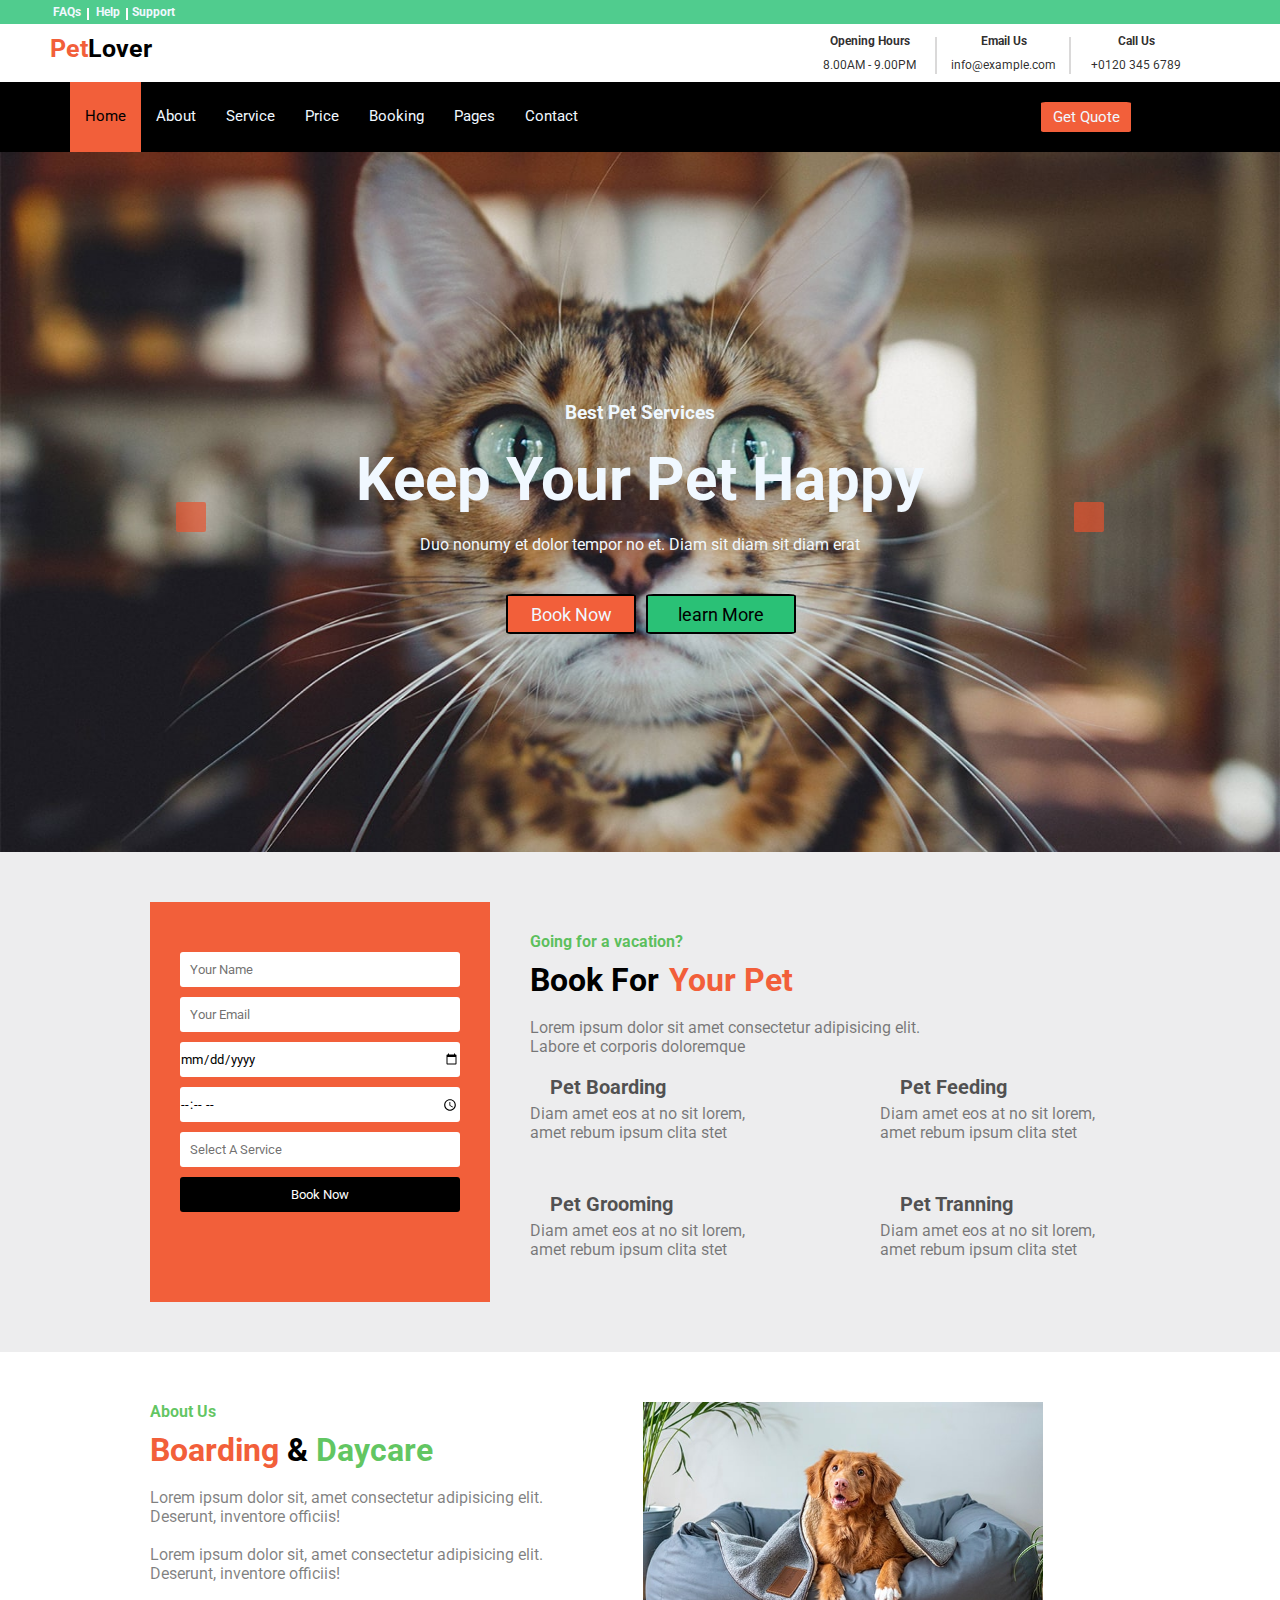
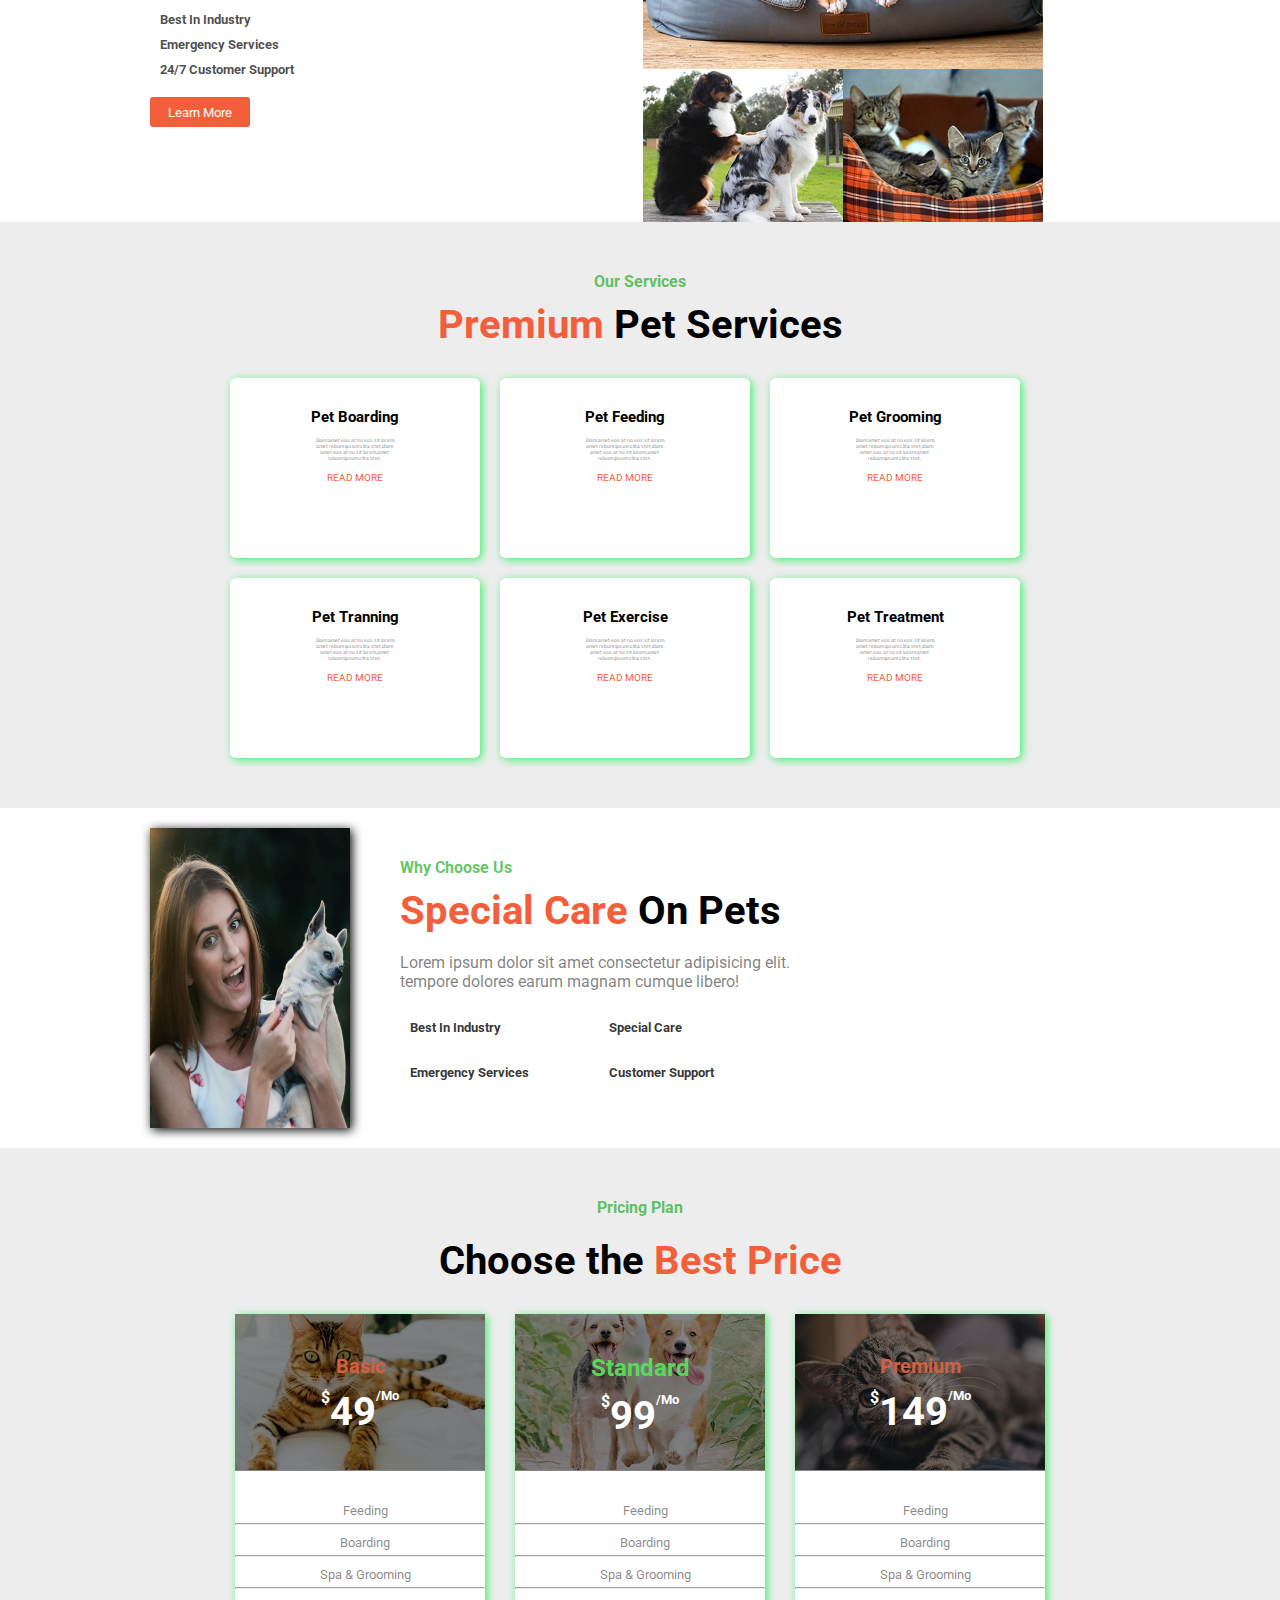
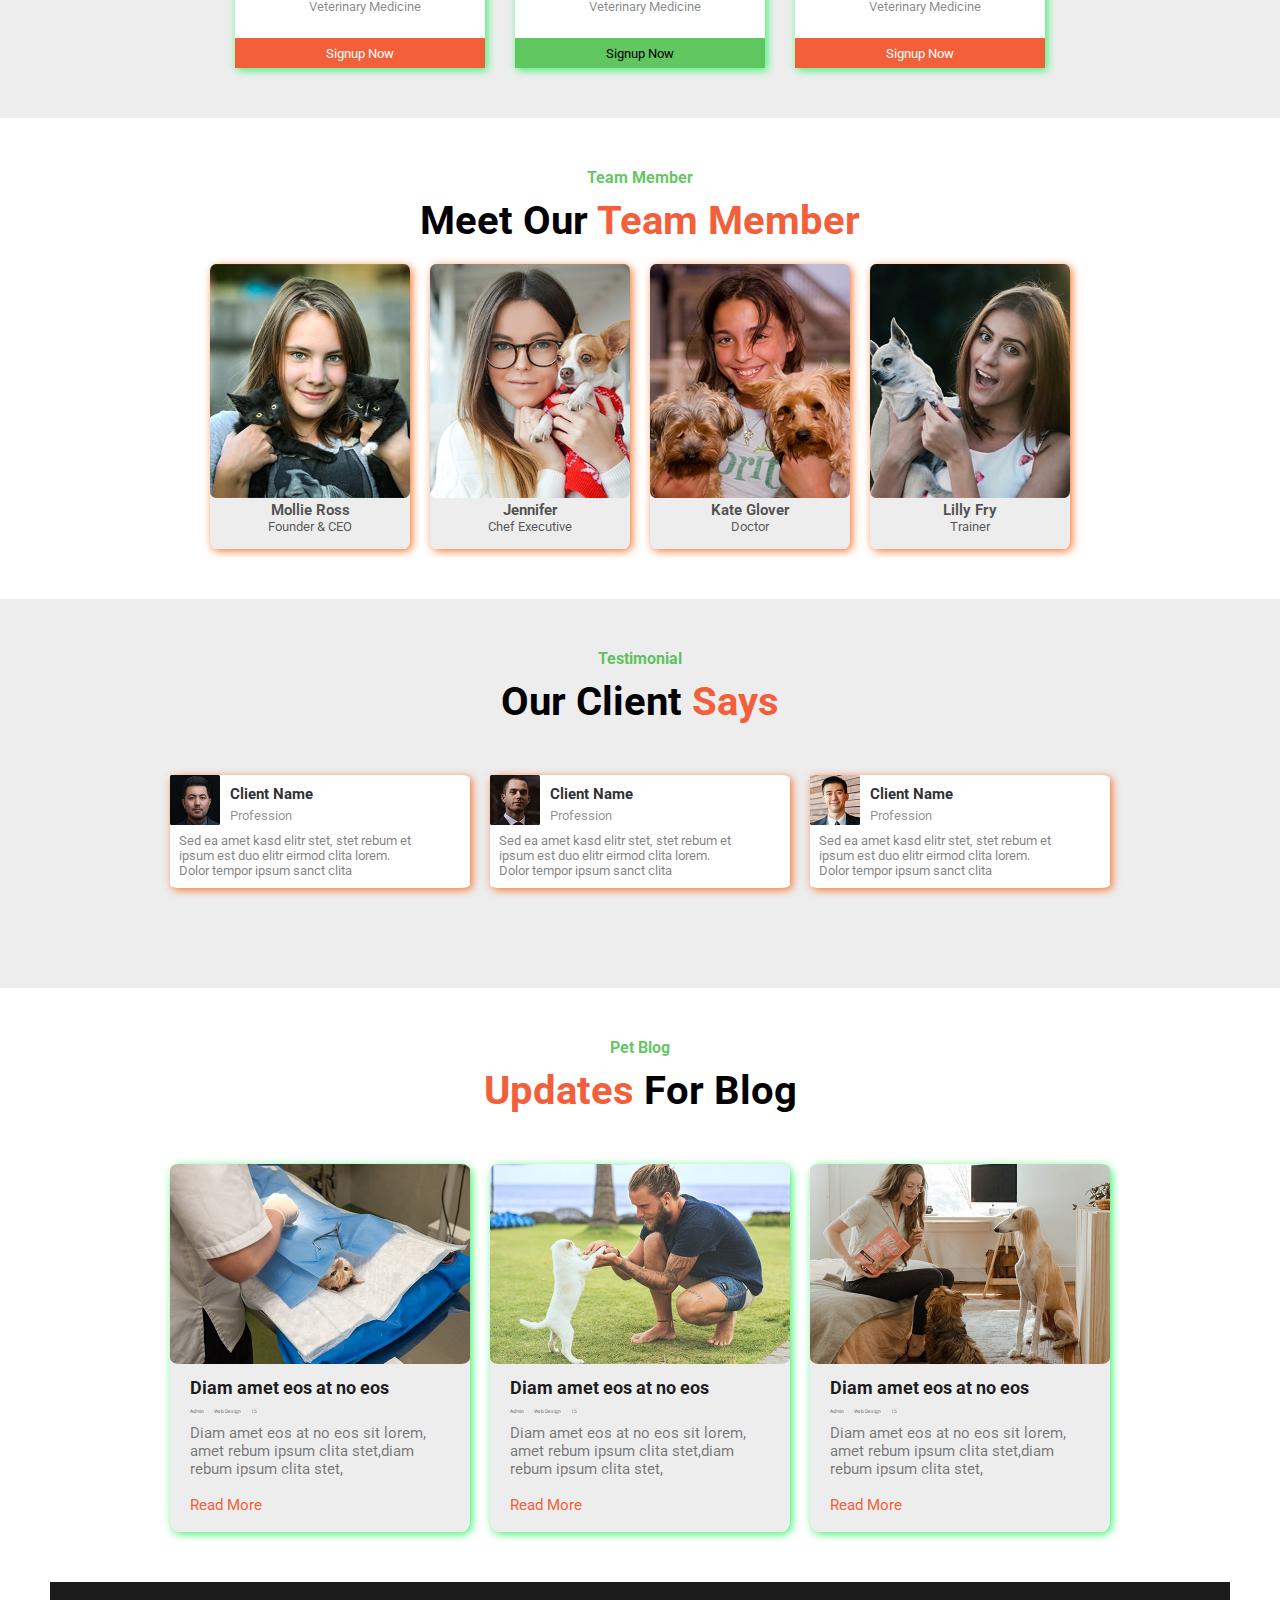
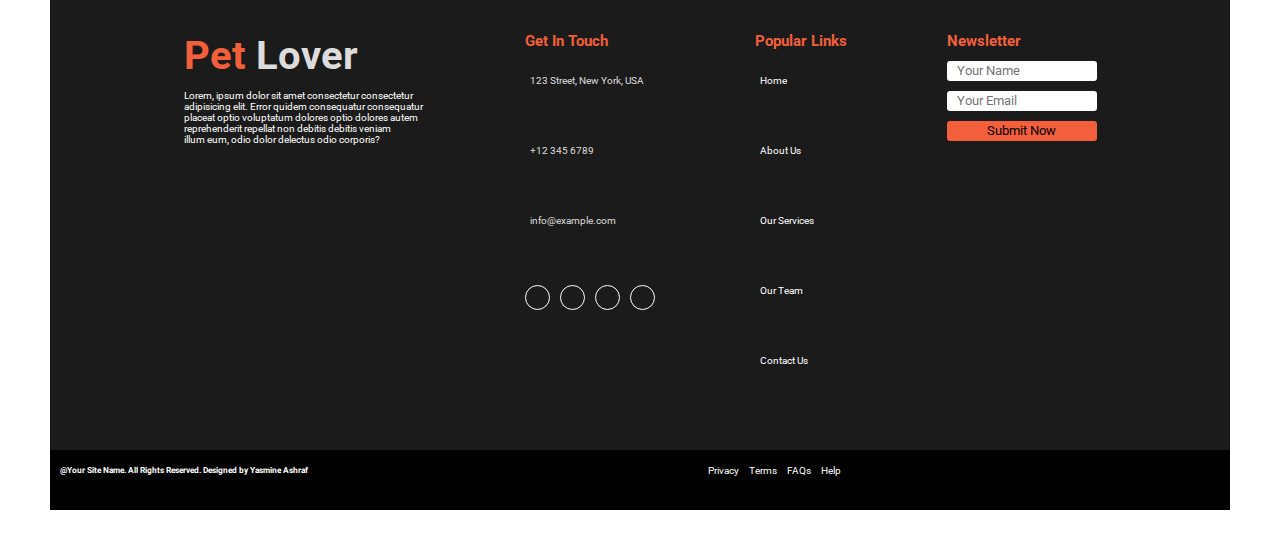
<file: index.html>
<!DOCTYPE html>
<html lang="en">
<head>
    <meta charset="UTF-8">
    <meta http-equiv="X-UA-Compatible" content="IE=edge">
    <meta name="viewport" content="width=device-width, initial-scale=1.0">
    <title>Document</title>
    <link rel="stylesheet" href="final.css">
    <link rel="preconnect" href="https://fonts.googleapis.com">
<link rel="preconnect" href="https://fonts.gstatic.com" crossorigin>
<link href="https://fonts.googleapis.com/css2?family=Roboto&display=swap" rel="stylesheet">
    <link href="https://fonts.googleapis.com/css2?family=Fasthand&display=swap" rel="stylesheet">
    <link rel="stylesheet" href="https://cdnjs.cloudflare.com/ajax/libs/font-awesome/6.4.0/css/all.min.css" integrity="sha512-iecdLmaskl7CVkqkXNQ/ZH/XLlvWZOJyj7Yy7tcenmpD1ypASozpmT/E0iPtmFIB46ZmdtAc9eNBvH0H/ZpiBw==" crossorigin="anonymous" referrerpolicy="no-referrer" />
</head>
<body> 
    <!--start divs-->
  <div class="divs" id="home">
  <!--start nav1-->
  <div class="nav1">
    <nav>
    <pre class="help"> <span class="FAQS">FAQs  </span>   <span class="FAQS">Help  </span>  Support  </pre>
    </nav>
    <nav class="iconsmedia">
     <div class="face"><i class="fa-brands fa-facebook-f"></i></div>
     <div class="twit"><i class="fa-brands fa-twitter"></i></div>
     <div class="link"><i class="fa-brands fa-linkedin-in"></i></div>
     <div class="insta"><i class="fa-brands fa-instagram"></i></div>
     <div class="you"><i class="fa-brands fa-youtube"></i></div>
    </nav>
  </div>
  <!--end nav1-->

  <!--start petlover-->
     <div class="petlover">
 <h1><span class="pet">Pet</span>Lover</h1>
        <nav class="opening">
     <div class="hours">
       <h4>Opening Hours</h4>
       <p>8.00AM - 9.00PM</p>
     </div>
     <div class="hours">
       <H4>Email Us</H4>
       <p>info@example.com</p>
     </div>
     <div class="Call">
       <h4>Call Us</h4>
       <p>+0120 345 6789</p>
     </div>
        </nav>
     </div>
  <!--end petlover-->
   
     <!--start best-->
    <div class="best">
   <!--start nav2-->
  
      <div class="nav2">
        <label class="grip-lines" for="id">
          <i class="fa-solid fa-grip-lines"></i>
         </label>
         <input type="checkbox" id="id" name="">
        
    <ul class="About">
   <li class="home"> <a href="index.html" class="p"> Home </a> </li>
   <li class="Service"> <a href="about.html" class="p"> About </a> </li>
   <li class="Service"> <a href="services.html" class="p"> Service </a> </li>
   <li class="Service"> <a href="price.html" class="p"> Price </a> </li>
   <li class="Service"> <a href="booking.html" class="p"> Booking </a> </li>
   <li class="Pages"> <a href="#" class="p"> Pages </a> 
    <i class="fa-solid fa-caret-down" id="arrow"></i>
      <div class="drowpdone">
        <p>Blog Grid</p><br>
        <p>Blog Detail</p>
      </div>
    </li>
   <li  class="Service"> <a href="contact.html" class="p"> Contact </a> </li>
    </ul>
    <button class="get">Get Quote</button>
     </div>
  <!--end nav2-->

     <!--start keep-->
     <div class="keep">
      
     <div class="happy">
      <div class="buttons"><i class="fa-solid fa-angle-left"></i></div>
      <div class="bestpet">
        <h3>Best Pet Services</h3>
        <h1>Keep Your Pet Happy</h1>
        <p>Duo nonumy et dolor tempor no et. Diam sit diam sit diam erat</p>
      <div class="booklearn">
        <button class="book">Book Now </button>
        <button class="learn">learn More </button>
      </div>  
      </div>
      <div class="buttons"><i class="fa-solid fa-angle-right"></i></div>
     </div>
     
     </div>
     <!--end keep-->
    </div>
  <!--end best-->
    </div>
    <!--end divs-->

   <!--start going-->
  <div class="going">
    <div class="form">
    <form>
    <input type="text" name="name" id="name" placeholder="Your Name">
    <input type="email" id="email" name="email" placeholder="Your Email">
    <input type="date" id="data" name="data" placeholder="Reservation Data">
    <input type="time" id="Time" name="Time" placeholder="Reservation Time">
    <section><select id="select" name="select" size="2"> 
      <option>Select A Service</option>
    </select></section>
    <input type="button" id="now" value="Book Now" class="now">
    </form>
    </div>
    <div class="bookfor">
   <h4 class="vacation">Going for a vacation?</h4>
   <h1 class="book-pet"><span class="black">Book For</span><span class="your-pet">Your Pet</span></h1><br>
   <pre>Lorem ipsum dolor sit amet consectetur adipisicing elit.
Labore et corporis doloremque </pre><br>
     <div class="pets">
   <div class="Boarding">
    <span><i class="fa-solid fa-house-chimney"></i>
  <h5>Pet Boarding</h5></span>
  <pre>Diam amet eos at no sit lorem,
amet rebum ipsum clita stet </pre>
   </div>
   <div class="Boarding">
    <span><i class="fa-solid fa-fish"></i>
    <h5>Pet Feeding</h5></span>
    <pre>Diam amet eos at no sit lorem,
amet rebum ipsum clita stet </pre>
     </div>
     <div class="Boarding">
     <span><i class="fa-solid fa-scissors"></i>
      <h5>Pet Grooming</h5></span>
      <pre>Diam amet eos at no sit lorem,
amet rebum ipsum clita stet </pre>
       </div>
       <div class="Boarding">
        <span><i class="fa-solid fa-shrimp"></i>
        <h5>Pet Tranning</h5></span>
        <pre>Diam amet eos at no sit lorem,
amet rebum ipsum clita stet </pre>
         </div>
    </div>
  </div>
  </div>
    <!--end going-->

    <!--start about-us-->
   <div class="about-us" id="about us">
     <div class="daycare">
      <h4 class="us">About Us</h4>
      <h1><span class="board">Boarding</span> & <span class="care">Daycare</span></h1><br>
      <pre>Lorem ipsum dolor sit, amet consectetur adipisicing elit.
Deserunt, inventore officiis! </pre><br>
      <pre>Lorem ipsum dolor sit, amet consectetur adipisicing elit.
Deserunt, inventore officiis! </pre><br>
    <span class="check">
      <i class="fa-solid fa-check-double"></i>
    <h5>Best In Industry</h5>
    </span>
    <span class="check">
      <i class="fa-solid fa-check-double"></i>
      <h5>Emergency Services</h5>
      </span>
      <span class="check">
        <i class="fa-solid fa-check-double"></i>
        <h5>24/7 Customer Support</h5>
        </span>
        <button class="learn-more">Learn More</button>
     </div>
     <div class="about-image">
     <img src="./img/about-1.jpg" alt="" class="about-1">
     <div class="about-2"><img src="./img/about-2.jpg" alt="">
     <img src="./img/about-3.jpg" alt=""></div>
     </div>
    </div>
    <!--end about-us-->

    <!--start our-services-->
     <div class="our-services" id="our services">
       <h4>Our Services</h4>
     <h1><span>Premium</span> Pet Services</h1>
      <div class="Premium">

        <div class="pet1">
          <i class="fa-solid fa-house-chimney"></i>
          <h2>Pet Boarding</h2><br>
      <pre>Diam amet eos at no eos sit lorem,
amet rebum ipsum clita stet,diam 
amet eos at no sit lorem,amet 
rebum ipsum clita stet, </pre><BR>
       <p>READ MORE</p>
        </div>
        <div class="pet1">
          <i class="fa-solid fa-fish"></i>
          <h2>Pet Feeding</h2><br>
      <pre>Diam amet eos at no eos sit lorem,
amet rebum ipsum clita stet,diam 
amet eos at no sit lorem,amet 
rebum ipsum clita stet, </pre><BR>
       <p>READ MORE</p>
        </div>
      
        <div class="pet1">
          <i class="fa-solid fa-scissors"></i>
          <h2>Pet Grooming</h2><br>
      <pre>Diam amet eos at no eos sit lorem,
amet rebum ipsum clita stet,diam 
amet eos at no sit lorem,amet 
rebum ipsum clita stet, </pre><BR>
       <p>READ MORE</p>
        </div>

        <div class="pet1">
          <i class="fa-solid fa-shield-dog"></i>
          <h2>Pet Tranning</h2><br>
      <pre>Diam amet eos at no eos sit lorem,
amet rebum ipsum clita stet,diam 
amet eos at no sit lorem,amet 
rebum ipsum clita stet, </pre><BR>
       <p>READ MORE</p>
        </div>

        <div class="pet1">
          <i class="fa-solid fa-cat"></i>
          <h2>Pet Exercise</h2><br>
      <pre>Diam amet eos at no eos sit lorem,
amet rebum ipsum clita stet,diam 
amet eos at no sit lorem,amet 
rebum ipsum clita stet, </pre><BR>
       <p>READ MORE</p>
        </div>

        <div class="pet1">
          <span><i class="fa-solid fa-flask-vial"></i>
          <h2>Pet Treatment</h2><br></span>
      <pre>Diam amet eos at no eos sit lorem,
amet rebum ipsum clita stet,diam 
amet eos at no sit lorem,amet 
rebum ipsum clita stet, </pre><BR>
       <p>READ MORE</p>
        </div>
  
      </div>
     </div>
    <!--end our-services-->

        <!--start why-choose-us-->
     <div class="why-choose-us">
      <img src="./img/feature.jpg" alt="">
      <div class="special">
       <h4>Why Choose Us</h4>
       <h1><span>Special Care</span> On Pets</h1><br>
       <pre>Lorem ipsum dolor sit amet consectetur adipisicing elit.
tempore dolores earum magnam cumque libero!</pre><br>
        <div class="industry">
            <div class="support">
        <div>
          <i class="fa-solid fa-shield-dog"></i>
          <h5>Best In Industry</h5>
        </div>
        <div> 
          <i class="fa-solid fa-hand-holding-heart"></i>
          <h5>Emergency Services</h5>
        </div>
            </div>
        <div class="support">
        <div>
          <i class="fa-solid fa-user-nurse"></i>
          <h5>Special Care</h5>
        </div>
        <div>
          <i class="fa-solid fa-cat"></i>
          <h5>Customer Support</h5>
        </div>
        </div>
      </div>
     </div>
     </div>
    <!--end why-choose-us-->
     
         <!--start pricing-plan -->
       <div class="pricing-plan">

       <h4>Pricing Plan</h4>
       <h1>Choose the <span>  Best Price </span></h1>
        
      <div class="best-price">

          <div class="price">
            <div class="basic">
              <h3>Basic</h3>
             <span> $<h1>49</h1><sub>/Mo</sub> </span>
            </div>
              
          <img src="./img/price-1.jpg" alt=""><br><br>
           <div class="feeding">
            <div>
            <i class="fa-solid fa-check"></i>
            <p>Feeding</p>
           </div>
           </div><hr>
           <div class="feeding">
            <div>
            <i class="fa-solid fa-check"></i>
            <p>Boarding</p>
           </div>
           </div><hr>
           <div class="feeding">
            <div class="wrong">
              <i class="fa-solid fa-xmark"></i>
            <p>Spa & Grooming</p>
           </div>
           </div><hr>
           <div class="feeding">
            <div class="wrong">
              <i class="fa-solid fa-xmark"></i>
            <p>Veterinary Medicine</p>
           </div>
           </div><br>
          <button class="signup">Signup Now</button>
          </div>

          <div class="price">
            <div class="basic">
              <h2>Standard</h2>
             <span> $<h1>99</h1><sub>/Mo</sub> </span>
            </div>
    
            <img src="./img/price-2.jpg" alt=""><br><br>
             <div class="feeding">
              <div>
              <i class="fa-solid fa-check"></i>
              <p>Feeding</p>
             </div>
             </div><hr>
             <div class="feeding">
              <div>
              <i class="fa-solid fa-check"></i>
              <p>Boarding</p>
             </div>
             </div><hr>
             <div class="feeding">
              <div>
                <i class="fa-solid fa-check"></i>
              <p>Spa & Grooming</p>
             </div>
             </div><hr>
             <div class="feeding">
              <div class="wrong">
                <i class="fa-solid fa-xmark"></i>
              <p>Veterinary Medicine</p>
             </div>
             </div><br>
            <button class="signup-now">Signup Now</button>
            </div>
  
            <div class="price">
              <div class="basic">
                <h3>Premium</h3>
               <span> $<h1>149</h1><sub>/Mo</sub> </span>
              </div>

              <img src="./img/price-3.jpg" alt=""><br><br>
               <div class="feeding">
                <div>
                <i class="fa-solid fa-check"></i>
                <p>Feeding</p>
               </div>
               </div><hr>
               <div class="feeding">
                <div>
                <i class="fa-solid fa-check"></i>
                <p>Boarding</p>
               </div>
               </div><hr>
               <div class="feeding">
                <div>
                  <i class="fa-solid fa-check"></i>
                <p>Spa & Grooming</p>
               </div>
               </div><hr>
               <div class="feeding">
                <div>
                  <i class="fa-solid fa-check"></i>
                <p>Veterinary Medicine</p>
               </div>
               </div><br>
              <button class="signup">Signup Now</button>
              </div>
      </div>
      </div>
        <!--end pricing-pian-->
        
     <!--start team-member-->
      <div class="team-member" id="our team">
         <h4>Team Member</h4>
         <h1>Meet Our <span> Team Member</span></h1>
        <div class="meet-our">
        
         <div class="ross">
          <img src="./img/team-1.jpg" alt="">
          <div class="ceo">
            <i class="fa-brands fa-twitter"></i>
            <i class="fa-brands fa-facebook-f"></i>
            <i class="fa-brands fa-linkedin-in"></i>
            <i class="fa-brands fa-instagram"></i>
           </div>
           <h3>Mollie Ross</h3>
           <p>Founder & CEO</p><br>
        </div>

        <div class="ross">
          <img src="./img/team-2.jpg" alt="">
          <div class="ceo">
            <i class="fa-brands fa-twitter"></i>
            <i class="fa-brands fa-facebook-f"></i>
            <i class="fa-brands fa-linkedin-in"></i>
            <i class="fa-brands fa-instagram"></i>
           </div>
           <h3>Jennifer</h3>
           <p>Chef Executive</p><br>
        </div>

        <div class="ross">
          <img src="./img/team-3.jpg" alt="">
          <div class="ceo">
            <i class="fa-brands fa-twitter"></i>
            <i class="fa-brands fa-facebook-f"></i>
            <i class="fa-brands fa-linkedin-in"></i>
            <i class="fa-brands fa-instagram"></i>
           </div>
           <h3>Kate Glover</h3>
           <p>Doctor</p><br>
        </div>
        
        <div class="ross">
          <img src="./img/team-4.jpg" alt="">
          <div class="ceo">
            <i class="fa-brands fa-twitter"></i>
            <i class="fa-brands fa-facebook-f"></i>
            <i class="fa-brands fa-linkedin-in"></i>
            <i class="fa-brands fa-instagram"></i>
           </div>
           <h3>Lilly Fry</h3>
           <p>Trainer</p><br>
        </div>

        </div>
        </div>   
    <!--end team-member-->

         <!--start testimonial -->
       <div class="testimonial" id="contact us">
      <h4>Testimonial</h4>
      <H1>Our Client <span>Says</span> </H1>
       <div class="our-client">
          
         <div class="says">
             <div>
            <img src="./img/testimonial-1.jpg" alt="">
            <span>
              <h3>Client Name</h3>
              <p>Profession</p>
            </span>
             </div>
        <pre>   Sed ea amet kasd elitr stet, stet rebum et
   ipsum est duo elitr eirmod clita lorem.
   Dolor tempor ipsum sanct clita </pre>
         </div>

         <div class="says">
          <div>
         <img src="./img/testimonial-2.jpg" alt="">
         <span>
           <h3>Client Name</h3>
           <p>Profession</p>
         </span>
          </div>
     <pre>   Sed ea amet kasd elitr stet, stet rebum et
   ipsum est duo elitr eirmod clita lorem.
   Dolor tempor ipsum sanct clita </pre>
      </div>

      <div class="says">
        <div>
       <img src="./img/testimonial-3.jpg" alt="">
       <span>
         <h3>Client Name</h3>
         <p>Profession</p>
       </span>
        </div>
   <pre>   Sed ea amet kasd elitr stet, stet rebum et
   ipsum est duo elitr eirmod clita lorem.
   Dolor tempor ipsum sanct clita </pre>
    </div>
       </div>
      <div class="circle">
        <i class="fa-regular fa-circle"></i>
        <i class="fa-regular fa-circle" id="fa-circle"></i>
        <i class="fa-regular fa-circle"></i>
        <i class="fa-regular fa-circle"></i>
      </div>
      </div>
      <!--end testimonial -->

            <!--start pet-blog-->
      <div class="pet-blog">
       <h4>Pet Blog</h4>
       <h1><span>Updates</span> For Blog</h1>
       <div class="from-blog">
        <div class="blog">
          <img src="./img/blog-1.jpg" alt="">
          <h3>Diam amet eos at no eos</h3>
          <div class="diam">
            <div><i class="fa-solid fa-user"></i> <p>Admin</p> </div>
            <div><i class="fa-solid fa-folder"></i> <p>Web Design</p> </div>
            <div><i class="fa-solid fa-comments"></i> <p>15</p> </div>
          </div>
          <pre>Diam amet eos at no eos sit lorem,
amet rebum ipsum clita stet,diam 
rebum ipsum clita stet, </pre><BR>
          <p class="more">Read More</p><br>
        </div>

        <div class="from-blog">
          <div class="blog">
            <img src="./img/blog-2.jpg" alt="">
            <h3>Diam amet eos at no eos</h3>
            <div class="diam">
              <div><i class="fa-solid fa-user"></i> <p>Admin</p> </div>
              <div><i class="fa-solid fa-folder"></i> <p>Web Design</p> </div>
              <div><i class="fa-solid fa-comments"></i> <p>15</p> </div>
            </div>
            <pre>Diam amet eos at no eos sit lorem,
amet rebum ipsum clita stet,diam 
rebum ipsum clita stet, </pre><BR>
            <p class="more">Read More</p><br>
          </div>
    
          <div class="from-blog">
            <div class="blog">
              <img src="./img/blog-3.jpg" alt="">
              <h3>Diam amet eos at no eos</h3>
              <div class="diam">
                <div><i class="fa-solid fa-user"></i> <p>Admin</p> </div>
                <div><i class="fa-solid fa-folder"></i> <p>Web Design</p> </div>
                <div><i class="fa-solid fa-comments"></i> <p>15</p> </div>
              </div>
              <pre>Diam amet eos at no eos sit lorem,
amet rebum ipsum clita stet,diam 
rebum ipsum clita stet, </pre><BR>
              <p class="more">Read More</p><br>
               </div>
                   </div>
                      </div>
                         </div>
            <!--end pet-blog-->

            <!--start final-->
              <div class="final">
    
              <div class="p-lover">
               <h1><span class="span1"> Pet</span> Lover </h1><br>
               <pre>Lorem, ipsum dolor sit amet consectetur consectetur 
adipisicing elit. Error quidem consequatur consequatur 
placeat optio voluptatum dolores optio dolores autem 
reprehenderit repellat non debitis debitis veniam
illum eum, odio dolor delectus odio corporis?</pre>
              </div>

              <div class="get-in-touch">
                <h2>Get In Touch</h2>
                <ul>
                  <li> <i class="fa-solid fa-location-dot"></i> <p> 123 Street, New York, USA</p></li>
                  <li> <i class="fa-solid fa-phone"></i> <p>+12 345 6789</p></li>
                  <li> <i class="fa-solid fa-envelope"></i> <p>info@example.com</p></li>
                </ul>
                <ul class="media">
                  <li><i class="fa-brands fa-twitter"></i></li>
                  <li><i class="fa-brands fa-facebook-f"></i></li>
                  <li><i class="fa-brands fa-linkedin-in"></i></li>
                  <li><i class="fa-brands fa-instagram"></i></li>
                </ul>
              </div>

              <div class="popular-links">
                <h2>Popular Links</h2>
                
                <ul>
                  <li><i class="fa-solid fa-angle-right"></i> <a href="#home"> Home</a></li>
                  <li><i class="fa-solid fa-angle-right"></i> <a href="#about us"> About Us</a></li>
                  <li><i class="fa-solid fa-angle-right"></i> <a href="#our services"> Our Services</a></li>
                  <li><i class="fa-solid fa-angle-right"></i><a href="#our team"> Our Team</a></li>
                  <li><i class="fa-solid fa-angle-right"></i><a href="contact.html"> Contact Us </a></li>
                </ul>
              </div>

              <div class="newsletter">
                <h2>Newsletter</h2><br>
                <form>
                  <input type="text" id="" name="" placeholder="Your Name">
                  <input type="text" id="" name="" placeholder="Your Email">
                  <input type="button" value="Submit Now">
                </form>
              </div>

              </div>
            <!--end final-->

            <!--start header-->
            <div class="header">
              <h5>@Your Site Name. All Rights Reserved. Designed by <span>Yasmine Ashraf </span> </h5>
      
              <div class="nav">
                  <ul>
                <li>Privacy</li>
                <li>Terms</li>
                <li>FAQs</li>
                <li>Help</li>
                  </ul>
                </div>
                
                </div>
            
            <!--end header-->
       
    </body>
</html>
</file>
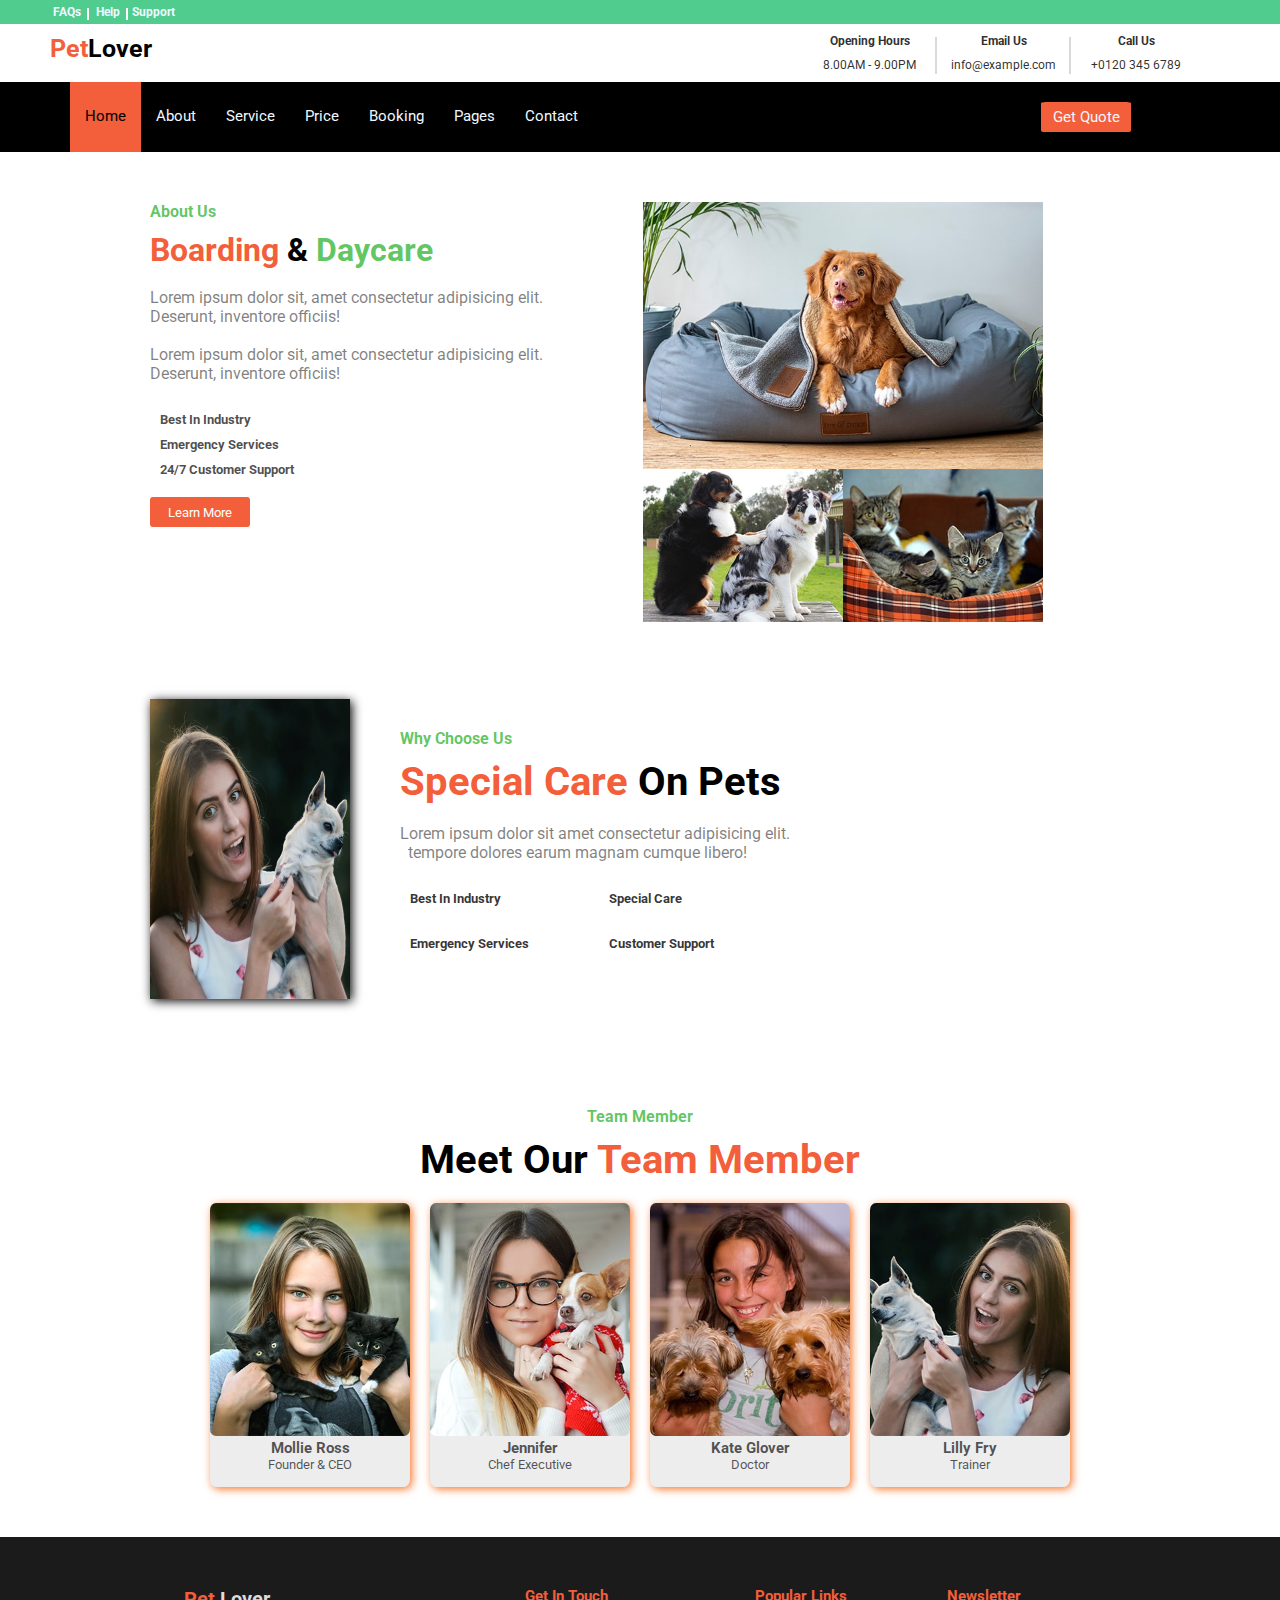
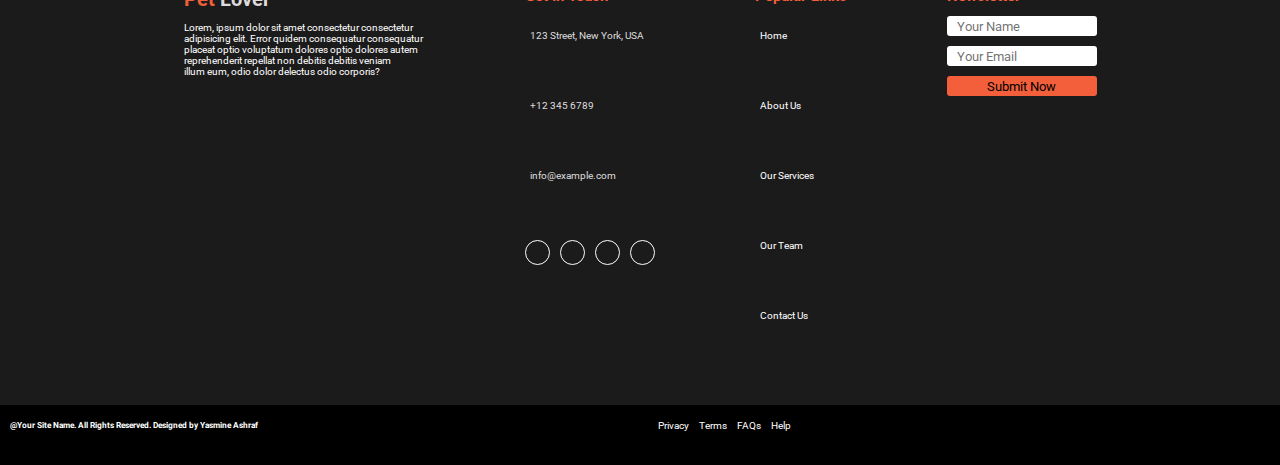
<file: about.html>
<!DOCTYPE html>
<html lang="en">
<head>
    <meta charset="UTF-8">
    <meta http-equiv="X-UA-Compatible" content="IE=edge">
    <meta name="viewport" content="width=device-width, initial-scale=1.0">
    <title>Document</title>
    <link rel="stylesheet" href="final.css">
    <link rel="preconnect" href="https://fonts.googleapis.com">
<link rel="preconnect" href="https://fonts.gstatic.com" crossorigin>
<link href="https://fonts.googleapis.com/css2?family=Roboto&display=swap" rel="stylesheet">
    <link href="https://fonts.googleapis.com/css2?family=Fasthand&display=swap" rel="stylesheet">
    <link rel="stylesheet" href="https://cdnjs.cloudflare.com/ajax/libs/font-awesome/6.4.0/css/all.min.css" integrity="sha512-iecdLmaskl7CVkqkXNQ/ZH/XLlvWZOJyj7Yy7tcenmpD1ypASozpmT/E0iPtmFIB46ZmdtAc9eNBvH0H/ZpiBw==" crossorigin="anonymous" referrerpolicy="no-referrer" />
</head>
<body> 
      <!--start nav1-->
    <div class="nav1">
        <nav>
        <pre class="help"> <span class="FAQS">FAQs  </span>   <span class="FAQS">Help  </span>  Support  </pre>
        </nav>
        <nav class="iconsmedia">
         <div class="face"><i class="fa-brands fa-facebook-f"></i></div>
         <div class="twit"><i class="fa-brands fa-twitter"></i></div>
         <div class="link"><i class="fa-brands fa-linkedin-in"></i></div>
         <div class="insta"><i class="fa-brands fa-instagram"></i></div>
         <div class="you"><i class="fa-brands fa-youtube"></i></div>
        </nav>
      </div>
      <!--end nav1-->
    
      <!--start petlover-->
         <div class="petlover">
     <h1><span class="pet">Pet</span>Lover</h1>
            <nav class="opening">
         <div class="hours">
           <h4>Opening Hours</h4>
           <p>8.00AM - 9.00PM</p>
         </div>
         <div class="hours">
           <H4>Email Us</H4>
           <p>info@example.com</p>
         </div>
         <div class="Call">
           <h4>Call Us</h4>
           <p>+0120 345 6789</p>
         </div>
            </nav>
         </div>
      <!--end petlover-->
       
         <!--start best-->
        <div class="best">
       <!--start nav2-->
      
        <div class="nav2">
        <label class="grip-lines" for="id">
          <i class="fa-solid fa-grip-lines"></i>
         </label>
         <input type="checkbox" id="id" name="">
        
    <ul class="About">
   <li class="home"> <a href="#" class="p"> Home </a> </li>
   <li class="Service"> <a href="about.html" class="p"> About </a> </li>
   <li class="Service"> <a href="services.html" class="p"> Service </a> </li>
   <li class="Service"> <a href="price.html" class="p"> Price </a> </li>
   <li class="Service"> <a href="booking.html" class="p"> Booking </a> </li>
   <li class="Pages"> <a href="#" class="p"> Pages </a> 
    <i class="fa-solid fa-caret-down" id="arrow"></i>
      <div class="drowpdone">
        <p>Blog Grid</p><br>
        <p>Blog Detail</p>
      </div>
    </li>
   <li  class="Service"> <a href="contact.html" class="p"> Contact </a> </li>
    </ul>
    <button class="get">Get Quote</button>
     </div>

      <!--end nav2-->
    
           
 <!--start about-us-->
 <div class="about-us" id="about us">
    <div class="daycare">
     <h4 class="us">About Us</h4>
     <h1><span class="board">Boarding</span> & <span class="care">Daycare</span></h1><br>
     <pre>Lorem ipsum dolor sit, amet consectetur adipisicing elit.
Deserunt, inventore officiis! </pre><br>
     <pre>Lorem ipsum dolor sit, amet consectetur adipisicing elit.
Deserunt, inventore officiis! </pre><br>
   <span class="check">
     <i class="fa-solid fa-check-double"></i>
   <h5>Best In Industry</h5>
   </span>
   <span class="check">
     <i class="fa-solid fa-check-double"></i>
     <h5>Emergency Services</h5>
     </span>
     <span class="check">
       <i class="fa-solid fa-check-double"></i>
       <h5>24/7 Customer Support</h5>
       </span>
       <button class="learn-more">Learn More</button>
    </div>
    <div class="about-image">
    <img src="./img/about-1.jpg" alt="" class="about-1">
    <div class="about-2"><img src="./img/about-2.jpg" alt="">
    <img src="./img/about-3.jpg" alt=""></div>
    </div>
   </div><br><br><br>
   <!--end about-us-->

     <!--start why-choose-us-->
     <div class="why-choose-us">
        <img src="./img/feature.jpg" alt="">
        <div class="special">
         <h4>Why Choose Us</h4>
         <h1><span>Special Care</span> On Pets</h1><br>
         <pre>Lorem ipsum dolor sit amet consectetur adipisicing elit.
  tempore dolores earum magnam cumque libero!</pre><br>
          <div class="industry">
              <div class="support">
          <div>
            <i class="fa-solid fa-shield-dog"></i>
            <h5>Best In Industry</h5>
          </div>
          <div> 
            <i class="fa-solid fa-hand-holding-heart"></i>
            <h5>Emergency Services</h5>
          </div>
              </div>
          <div class="support">
          <div>
            <i class="fa-solid fa-user-nurse"></i>
            <h5>Special Care</h5>
          </div>
          <div>
            <i class="fa-solid fa-cat"></i>
            <h5>Customer Support</h5>
          </div>
          </div>
        </div>
       </div>
       </div><br><br>
    <!--end why-choose-us-->

     <!--start team-member-->
     <div class="team-member" id="our team">
        <h4>Team Member</h4>
        <h1>Meet Our <span> Team Member</span></h1>
       <div class="meet-our">
       
        <div class="ross">
         <img src="./img/team-1.jpg" alt="">
          <h3>Mollie Ross</h3>
          <p>Founder & CEO</p><br>
       </div>
       <div class="ross">
         <img src="./img/team-2.jpg" alt="">
          <h3>Jennifer</h3>
          <p>Chef Executive</p><br>
       </div>
       <div class="ross">
         <img src="./img/team-3.jpg" alt="">
          <h3>Kate Glover</h3>
          <p>Doctor</p><br>
       </div>
       <div class="ross">
         <img src="./img/team-4.jpg" alt="">
          <h3>Lilly Fry</h3>
          <p>Trainer</p><br>
       </div>
       </div>
       </div>   
   <!--end team-member-->

    <!--start final-->
    <div class="final">
    
        <div class="p-lover">
         <h1><span class="span1"> Pet</span> Lover </h1><br>
         <pre>Lorem, ipsum dolor sit amet consectetur consectetur 
adipisicing elit. Error quidem consequatur consequatur 
placeat optio voluptatum dolores optio dolores autem 
reprehenderit repellat non debitis debitis veniam
illum eum, odio dolor delectus odio corporis?</pre>
        </div>

        <div class="get-in-touch">
          <h2>Get In Touch</h2>
          <ul>
            <li> <i class="fa-solid fa-location-dot"></i> <p> 123 Street, New York, USA</p></li>
            <li> <i class="fa-solid fa-phone"></i> <p>+12 345 6789</p></li>
            <li> <i class="fa-solid fa-envelope"></i> <p>info@example.com</p></li>
          </ul>
          <ul class="media">
            <li><i class="fa-brands fa-twitter"></i></li>
            <li><i class="fa-brands fa-facebook-f"></i></li>
            <li><i class="fa-brands fa-linkedin-in"></i></li>
            <li><i class="fa-brands fa-instagram"></i></li>
          </ul>
        </div>

        <div class="popular-links">
          <h2>Popular Links</h2>
          <ul>
            <li><i class="fa-solid fa-angle-right"></i> <a href="#home"> Home</a></li>
            <li><i class="fa-solid fa-angle-right"></i> <a href="#about us"> About Us</a></li>
            <li><i class="fa-solid fa-angle-right"></i> <a href="#our services"> Our Services</a></li>
            <li><i class="fa-solid fa-angle-right"></i><a href="#our team"> Our Team</a></li>
            <li><i class="fa-solid fa-angle-right"></i><a href="#contact us"> Contact Us </a></li>
          </ul>
        </div>

        <div class="newsletter">
          <h2>Newsletter</h2><br>
          <form>
            <input type="text" id="" name="" placeholder="Your Name">
            <input type="text" id="" name="" placeholder="Your Email">
            <input type="button" value="Submit Now">
          </form>
        </div>

        </div>
      <!--end final-->

      <!--start header-->
      <div class="header">
        <h5>@Your Site Name. All Rights Reserved. Designed by <span>Yasmine Ashraf </span> </h5>

        <div class="nav">
            <ul>
          <li>Privacy</li>
          <li>Terms</li>
          <li>FAQs</li>
          <li>Help</li>
            </ul>
          </div>
          
          </div>
      <!--end header-->





</body>
</html>
</file>
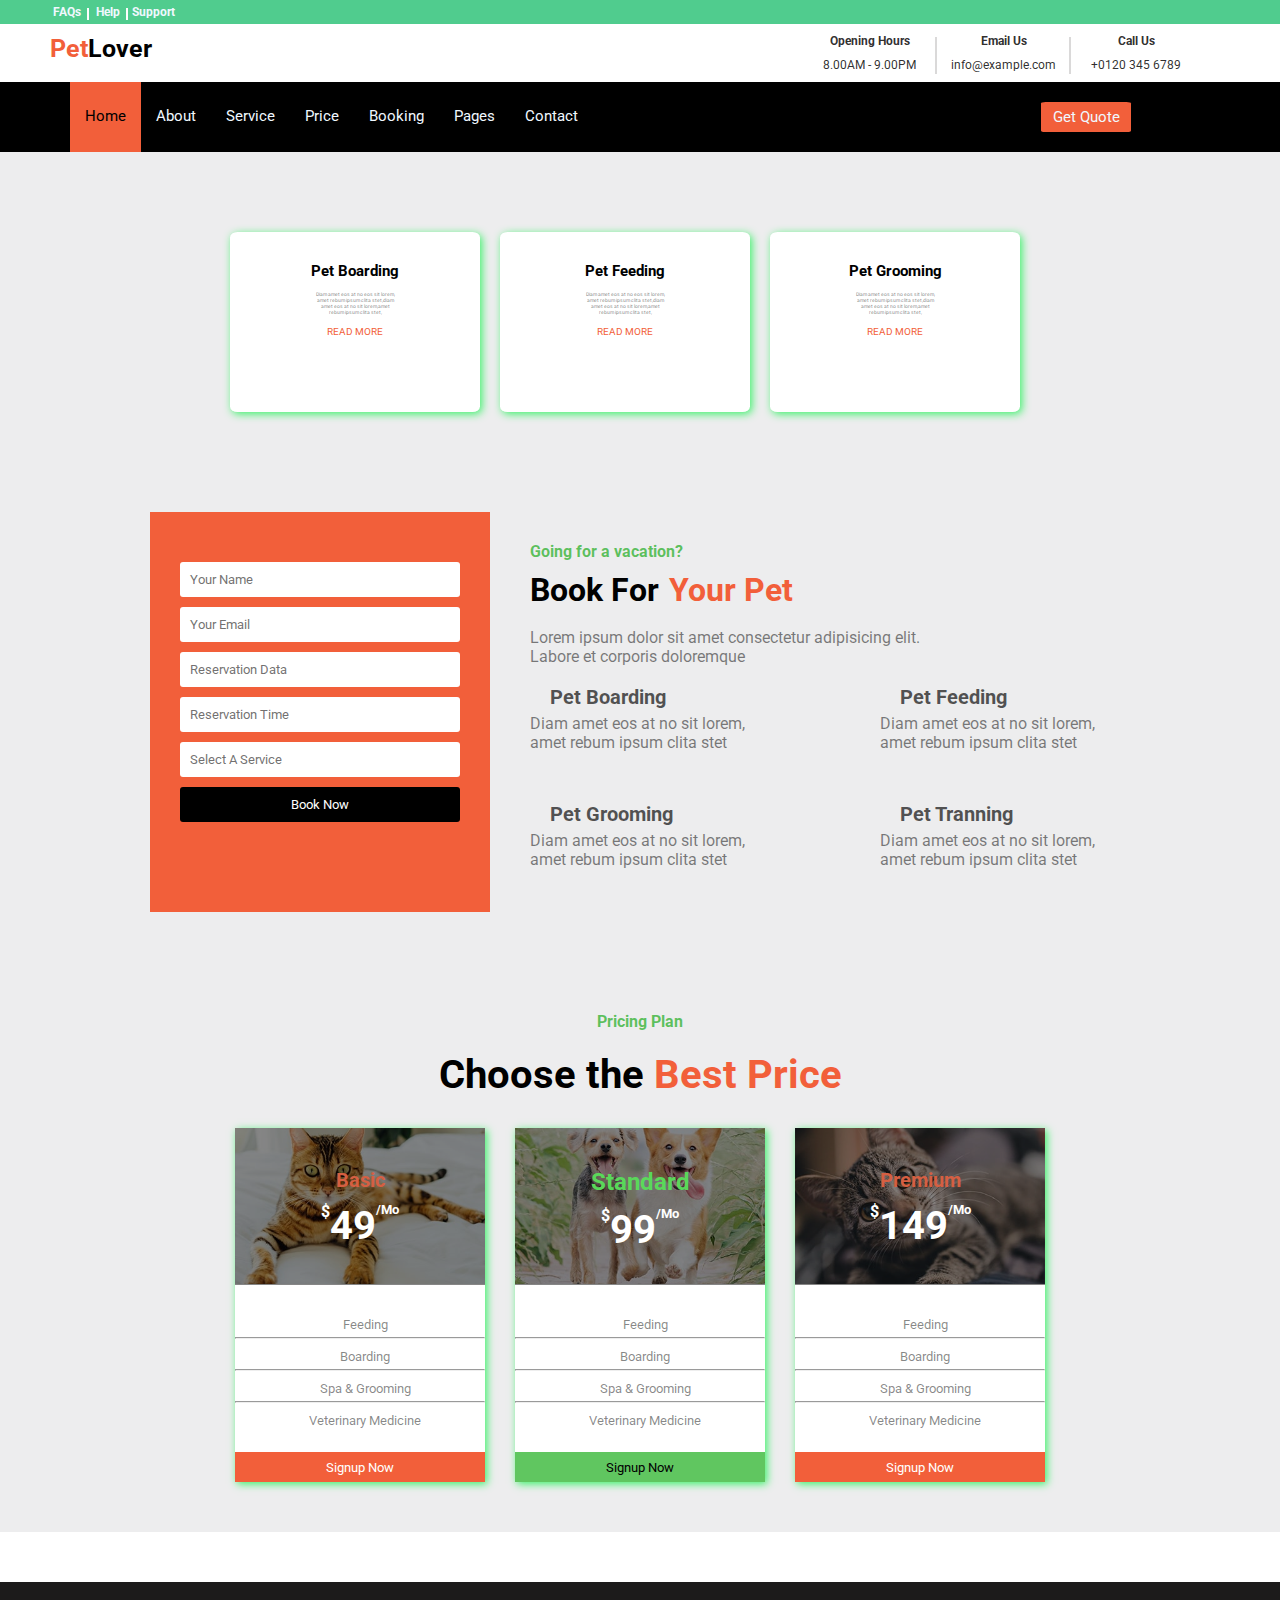
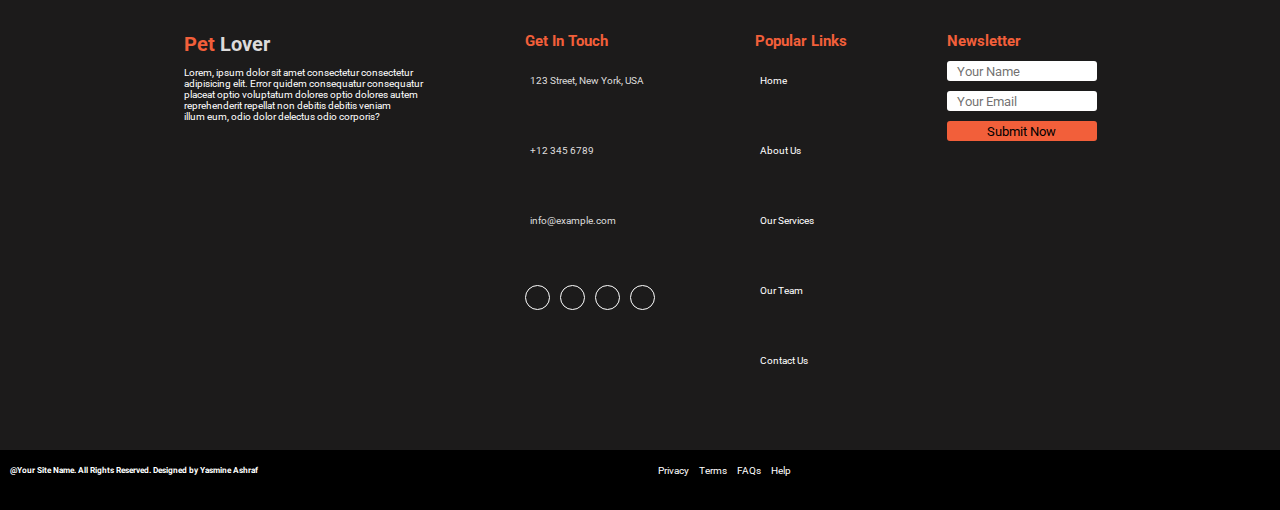
<file: booking.html>
<!DOCTYPE html>
<html lang="en">
<head>
    <meta charset="UTF-8">
    <meta http-equiv="X-UA-Compatible" content="IE=edge">
    <meta name="viewport" content="width=device-width, initial-scale=1.0">
    <title>Document</title>
    <link rel="stylesheet" href="final.css">
    <link rel="preconnect" href="https://fonts.googleapis.com">
<link rel="preconnect" href="https://fonts.gstatic.com" crossorigin>
<link href="https://fonts.googleapis.com/css2?family=Roboto&display=swap" rel="stylesheet">
    <link href="https://fonts.googleapis.com/css2?family=Fasthand&display=swap" rel="stylesheet">
    <link rel="stylesheet" href="https://cdnjs.cloudflare.com/ajax/libs/font-awesome/6.4.0/css/all.min.css" integrity="sha512-iecdLmaskl7CVkqkXNQ/ZH/XLlvWZOJyj7Yy7tcenmpD1ypASozpmT/E0iPtmFIB46ZmdtAc9eNBvH0H/ZpiBw==" crossorigin="anonymous" referrerpolicy="no-referrer" />
</head>
<body> 

<!--start nav1-->
<div class="nav1">
    <nav>
    <pre class="help"> <span class="FAQS">FAQs  </span>   <span class="FAQS">Help  </span>  Support  </pre>
    </nav>
    <nav class="iconsmedia">
     <div class="face"><i class="fa-brands fa-facebook-f"></i></div>
     <div class="twit"><i class="fa-brands fa-twitter"></i></div>
     <div class="link"><i class="fa-brands fa-linkedin-in"></i></div>
     <div class="insta"><i class="fa-brands fa-instagram"></i></div>
     <div class="you"><i class="fa-brands fa-youtube"></i></div>
    </nav>
  </div>
  <!--end nav1-->

  <!--start petlover-->
     <div class="petlover">
 <h1><span class="pet">Pet</span>Lover</h1>
        <nav class="opening">
     <div class="hours">
       <h4>Opening Hours</h4>
       <p>8.00AM - 9.00PM</p>
     </div>
     <div class="hours">
       <H4>Email Us</H4>
       <p>info@example.com</p>
     </div>
     <div class="Call">
       <h4>Call Us</h4>
       <p>+0120 345 6789</p>
     </div>
        </nav>
     </div>
  <!--end petlover-->
   
     <!--start best-->
    <div class="best">
   <!--start nav2-->
  
      <div class="nav2">
        <label class="grip-lines" for="id">
          <i class="fa-solid fa-grip-lines"></i>
         </label>
         <input type="checkbox" id="id" name="">

    <ul class="About">
   <li class="home"> <a href="#" class="p"> Home </a> </li>
   <li class="Service"> <a href="about.html" class="p"> About </a> </li>
   <li class="Service"> <a href="services.html" class="p"> Service </a> </li>
   <li class="Service"> <a href="price.html" class="p"> Price </a> </li>
   <li class="Service"> <a href="booking.html" class="p"> Booking </a> </li>
   <li class="Pages"> <a href="#" class="p"> Pages </a> 
    <i class="fa-solid fa-caret-down" id="arrow"></i>
      <div class="drowpdone">
        <p>Blog Grid</p><br>
        <p>Blog Detail</p>
      </div>
    </li>
   <li  class="Service"> <a href="contact.html" class="p"> Contact </a> </li>
    </ul>
    <button class="get">Get Quote</button>
     </div>
  <!--end nav2-->

     <!--start our-services-->
     <div class="our-services" id="our services">
       <div class="Premium">
 
         <div class="pet1">
           <i class="fa-solid fa-house-chimney"></i>
           <h2>Pet Boarding</h2><br>
       <pre>Diam amet eos at no eos sit lorem,
 amet rebum ipsum clita stet,diam 
 amet eos at no sit lorem,amet 
 rebum ipsum clita stet, </pre><BR>
        <p>READ MORE</p>
         </div>
         <div class="pet1">
           <i class="fa-solid fa-fish"></i>
           <h2>Pet Feeding</h2><br>
       <pre>Diam amet eos at no eos sit lorem,
 amet rebum ipsum clita stet,diam 
 amet eos at no sit lorem,amet 
 rebum ipsum clita stet, </pre><BR>
        <p>READ MORE</p>
         </div>
       
         <div class="pet1">
           <i class="fa-solid fa-scissors"></i>
           <h2>Pet Grooming</h2><br>
       <pre>Diam amet eos at no eos sit lorem,
 amet rebum ipsum clita stet,diam 
 amet eos at no sit lorem,amet 
 rebum ipsum clita stet, </pre><BR>
        <p>READ MORE</p>
         </div>
       </div>
       </div>
    <!--end our-services-->

<!--start going-->
<div class="going">
    <div class="form">
    <form>
    <input type="text" name="name" id="name" placeholder="Your Name">
    <input type="email" id="email" name="email" placeholder="Your Email">
    <input type="text" id="data" name="data" placeholder="Reservation Data">
    <input type="text" id="Time" name="Time" placeholder="Reservation Time">
    <section><select id="select" name="select" size="2"> 
      <option>Select A Service</option>
    </select></section>
    <input type="button" id="now" value="Book Now" class="now">
    </form>
    </div>
    <div class="bookfor">
   <h4 class="vacation">Going for a vacation?</h4>
   <h1 class="book-pet"><span class="black">Book For</span><span class="your-pet">Your Pet</span></h1><br>
   <pre>Lorem ipsum dolor sit amet consectetur adipisicing elit.
Labore et corporis doloremque </pre><br>
     <div class="pets">
   <div class="Boarding">
    <span><i class="fa-solid fa-house-chimney"></i>
  <h5>Pet Boarding</h5></span>
  <pre>Diam amet eos at no sit lorem,
amet rebum ipsum clita stet </pre>
   </div>
   <div class="Boarding">
    <span><i class="fa-solid fa-fish"></i>
    <h5>Pet Feeding</h5></span>
    <pre>Diam amet eos at no sit lorem,
amet rebum ipsum clita stet </pre>
     </div>
     <div class="Boarding">
     <span><i class="fa-solid fa-scissors"></i>
      <h5>Pet Grooming</h5></span>
      <pre>Diam amet eos at no sit lorem,
amet rebum ipsum clita stet </pre>
       </div>
       <div class="Boarding">
        <span><i class="fa-solid fa-shrimp"></i>
        <h5>Pet Tranning</h5></span>
        <pre>Diam amet eos at no sit lorem,
amet rebum ipsum clita stet </pre>
         </div>
    </div>
  </div>
  </div>
    <!--end going-->


<!--start pricing-plan -->
<div class="pricing-plan">

  <h4>Pricing Plan</h4>
  <h1>Choose the <span>  Best Price </span></h1>
   
 <div class="best-price">

     <div class="price">
       <div class="basic">
         <h3>Basic</h3>
        <span> $<h1>49</h1><sub>/Mo</sub> </span>
       </div>
         
     <img src="./img/price-1.jpg" alt=""><br><br>
      <div class="feeding">
       <div>
       <i class="fa-solid fa-check"></i>
       <p>Feeding</p>
      </div>
      </div><hr>
      <div class="feeding">
       <div>
       <i class="fa-solid fa-check"></i>
       <p>Boarding</p>
      </div>
      </div><hr>
      <div class="feeding">
       <div class="wrong">
         <i class="fa-solid fa-xmark"></i>
       <p>Spa & Grooming</p>
      </div>
      </div><hr>
      <div class="feeding">
       <div class="wrong">
         <i class="fa-solid fa-xmark"></i>
       <p>Veterinary Medicine</p>
      </div>
      </div><br>
     <button class="signup">Signup Now</button>
     </div>

     <div class="price">
      <div class="basic">
        <h2>Standard</h2>
       <span> $<h1>99</h1><sub>/Mo</sub> </span>
      </div>
       <img src="./img/price-2.jpg" alt=""><br><br>
        <div class="feeding">
         <div>
         <i class="fa-solid fa-check"></i>
         <p>Feeding</p>
        </div>
        </div><hr>
        <div class="feeding">
         <div>
         <i class="fa-solid fa-check"></i>
         <p>Boarding</p>
        </div>
        </div><hr>
        <div class="feeding">
         <div>
           <i class="fa-solid fa-check"></i>
         <p>Spa & Grooming</p>
        </div>
        </div><hr>
        <div class="feeding">
         <div class="wrong">
           <i class="fa-solid fa-xmark"></i>
         <p>Veterinary Medicine</p>
        </div>
        </div><br>
       <button class="signup-now">Signup Now</button>
       </div>

       <div class="price">
         <div class="basic">
           <h3>Premium</h3>
          <span> $<h1>149</h1><sub>/Mo</sub> </span>
         </div>

         <img src="./img/price-3.jpg" alt=""><br><br>
          <div class="feeding">
           <div>
           <i class="fa-solid fa-check"></i>
           <p>Feeding</p>
          </div>
          </div><hr>
          <div class="feeding">
           <div>
           <i class="fa-solid fa-check"></i>
           <p>Boarding</p>
          </div>
          </div><hr>
          <div class="feeding">
           <div>
             <i class="fa-solid fa-check"></i>
           <p>Spa & Grooming</p>
          </div>
          </div><hr>
          <div class="feeding">
           <div>
             <i class="fa-solid fa-check"></i>
           <p>Veterinary Medicine</p>
          </div>
          </div><br>
         <button class="signup">Signup Now</button>
         </div>
 </div>
 </div>
   <!--end pricing-pian-->


<!--start final-->
<div class="final">
    
    <div class="p-lover">
     <h1><span class="span1"> Pet</span> Lover </h1><br>
     <pre>Lorem, ipsum dolor sit amet consectetur consectetur 
adipisicing elit. Error quidem consequatur consequatur 
placeat optio voluptatum dolores optio dolores autem 
reprehenderit repellat non debitis debitis veniam
illum eum, odio dolor delectus odio corporis?</pre>
    </div>

    <div class="get-in-touch">
      <h2>Get In Touch</h2>
      <ul>
        <li> <i class="fa-solid fa-location-dot"></i> <p> 123 Street, New York, USA</p></li>
        <li> <i class="fa-solid fa-phone"></i> <p>+12 345 6789</p></li>
        <li> <i class="fa-solid fa-envelope"></i> <p>info@example.com</p></li>
      </ul>
      <ul class="media">
        <li><i class="fa-brands fa-twitter"></i></li>
        <li><i class="fa-brands fa-facebook-f"></i></li>
        <li><i class="fa-brands fa-linkedin-in"></i></li>
        <li><i class="fa-brands fa-instagram"></i></li>
      </ul>
    </div>

    <div class="popular-links">
      <h2>Popular Links</h2>
      <ul>
        <li><i class="fa-solid fa-angle-right"></i> <a href="#home"> Home</a></li>
        <li><i class="fa-solid fa-angle-right"></i> <a href="#about us"> About Us</a></li>
        <li><i class="fa-solid fa-angle-right"></i> <a href="#our services"> Our Services</a></li>
        <li><i class="fa-solid fa-angle-right"></i><a href="#our team"> Our Team</a></li>
        <li><i class="fa-solid fa-angle-right"></i><a href="#contact us"> Contact Us </a></li>
      </ul>
    </div>

    <div class="newsletter">
      <h2>Newsletter</h2><br>
      <form>
        <input type="text" id="" name="" placeholder="Your Name">
        <input type="text" id="" name="" placeholder="Your Email">
        <input type="button" value="Submit Now">
      </form>
    </div>

    </div>
  <!--end final-->

  <!--start header-->
  <div class="header">
    <h5>@Your Site Name. All Rights Reserved. Designed by <span>Yasmine Ashraf </span> </h5>

    <div class="nav">
        <ul>
      <li>Privacy</li>
      <li>Terms</li>
      <li>FAQs</li>
      <li>Help</li>
        </ul>
      </div>
      
      </div>
  <!--end header-->

</body>
</html>
</file>
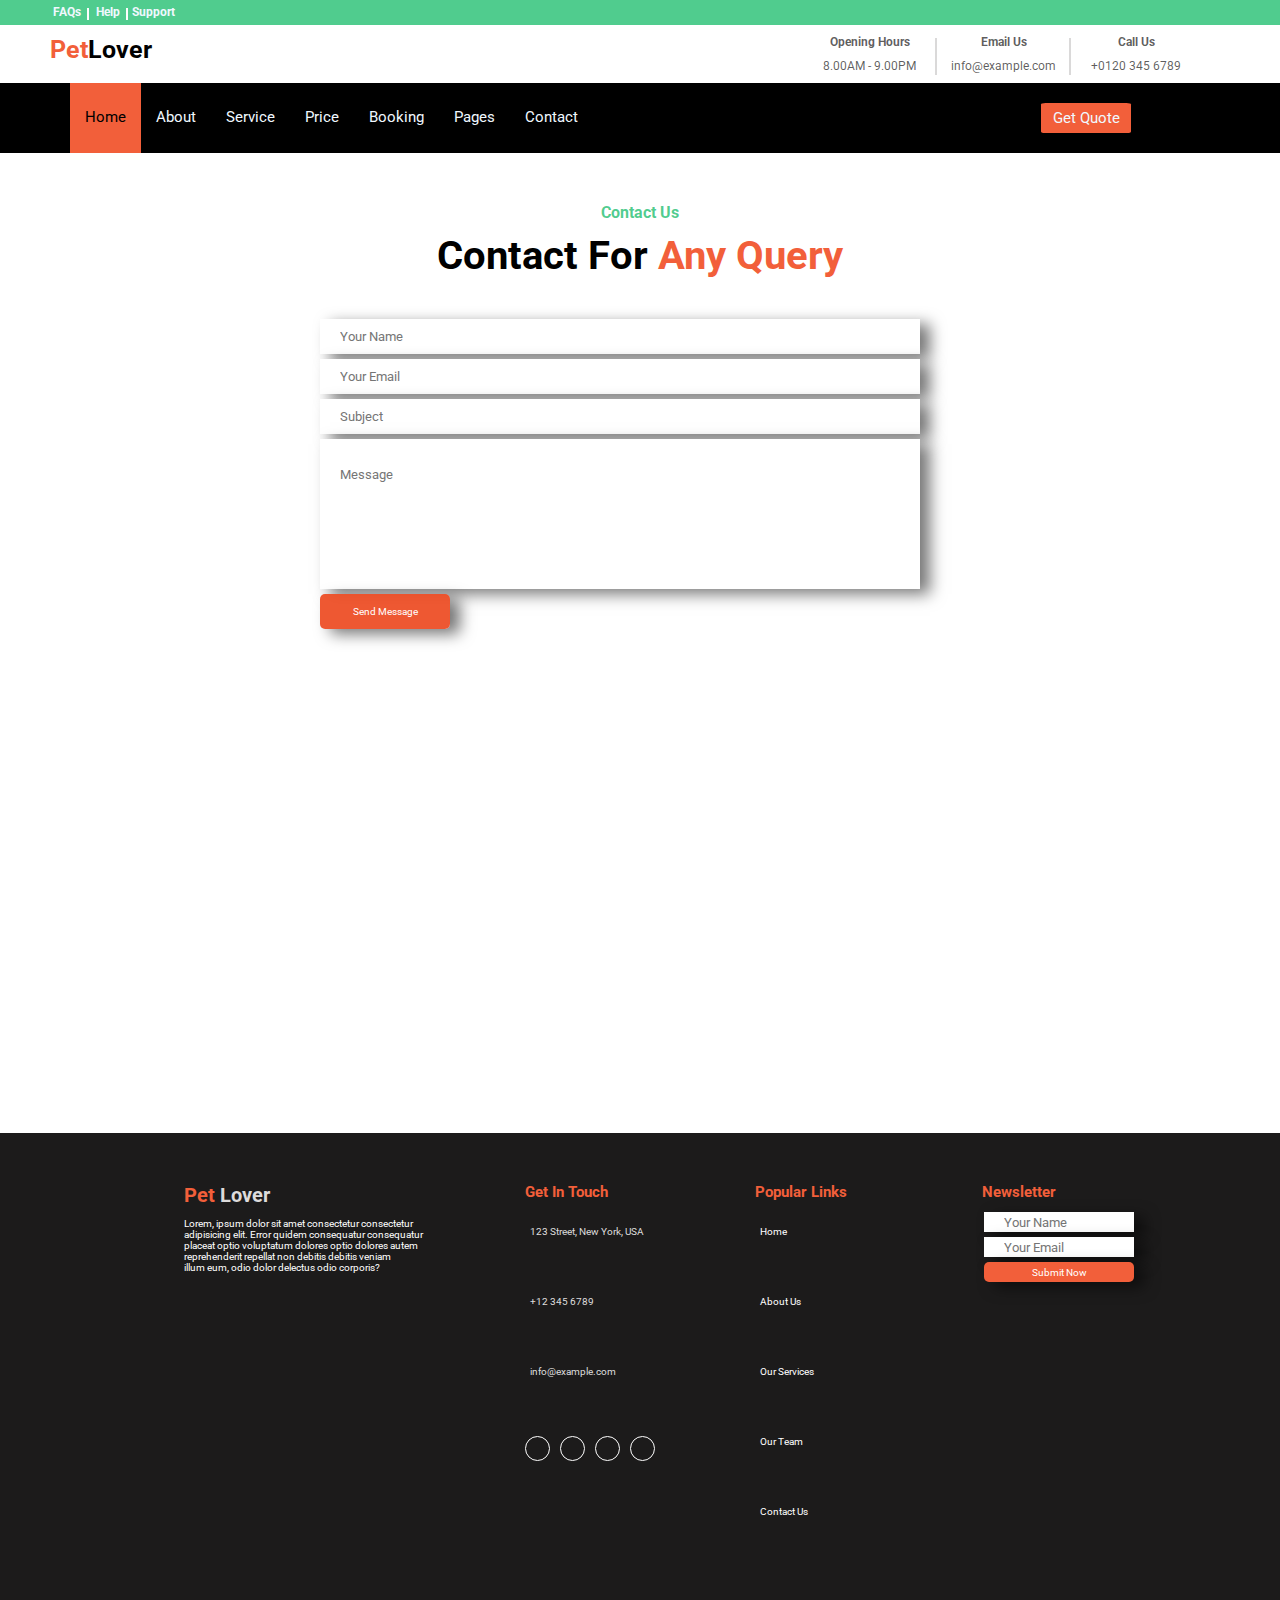
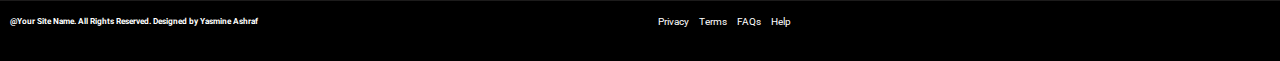
<file: contact.html>
<!DOCTYPE html>
<html lang="en">
<head>
    <meta charset="UTF-8">
    <meta http-equiv="X-UA-Compatible" content="IE=edge">
    <meta name="viewport" content="width=device-width, initial-scale=1.0">
    <title>Document</title>
  
    <link rel="stylesheet" href="contact.css">
    <link rel="preconnect" href="https://fonts.googleapis.com">
<link rel="preconnect" href="https://fonts.gstatic.com" crossorigin>
<link href="https://fonts.googleapis.com/css2?family=Roboto&display=swap" rel="stylesheet">
    <link href="https://fonts.googleapis.com/css2?family=Fasthand&display=swap" rel="stylesheet">
    <link rel="stylesheet" href="https://cdnjs.cloudflare.com/ajax/libs/font-awesome/6.4.0/css/all.min.css" integrity="sha512-iecdLmaskl7CVkqkXNQ/ZH/XLlvWZOJyj7Yy7tcenmpD1ypASozpmT/E0iPtmFIB46ZmdtAc9eNBvH0H/ZpiBw==" crossorigin="anonymous" referrerpolicy="no-referrer" />
</head>
<body>
    
 <!--start nav1-->
 <div class="nav1">
    <nav>
    <pre class="help"> <span class="FAQS">FAQs  </span>   <span class="FAQS">Help  </span>  Support  </pre>
    </nav>
    <nav class="iconsmedia">
     <div class="face"><i class="fa-brands fa-facebook-f"></i></div>
     <div class="twit"><i class="fa-brands fa-twitter"></i></div>
     <div class="link"><i class="fa-brands fa-linkedin-in"></i></div>
     <div class="insta"><i class="fa-brands fa-instagram"></i></div>
     <div class="you"><i class="fa-brands fa-youtube"></i></div>
    </nav>
  </div>
  <!--end nav1-->

  <!--start petlover-->
     <div class="petlover">
 <h1><span class="pet">Pet</span>Lover</h1>
        <nav class="opening">
     <div class="hours">
       <h4>Opening Hours</h4>
       <p>8.00AM - 9.00PM</p>
     </div>
     <div class="hours">
       <H4>Email Us</H4>
       <p>info@example.com</p>
     </div>
     <div class="Call">
       <h4>Call Us</h4>
       <p>+0120 345 6789</p>
     </div>
        </nav>
     </div>
  <!--end petlover-->
   
     <!--start best-->
    <div class="best">
   <!--start nav2-->
  
   <div class="nav2">
    <label class="grip-lines" for="id">
      <i class="fa-solid fa-grip-lines"></i>
     </label>
     <input type="checkbox" id="id" name="">
    
<ul class="About">
<li class="home"> <a href="#" class="p"> Home </a> </li>
<li class="Service"> <a href="about.html" class="p"> About </a> </li>
<li class="Service"> <a href="services.html" class="p"> Service </a> </li>
<li class="Service"> <a href="price.html" class="p"> Price </a> </li>
<li class="Service"> <a href="booking.html" class="p"> Booking </a> </li>
<li class="Pages"> <a href="#" class="p"> Pages </a> 
<i class="fa-solid fa-caret-down" id="arrow"></i>
  <div class="drowpdone">
    <p>Blog Grid</p><br>
    <p>Blog Detail</p>
  </div>
</li>
<li  class="Service"> <a href="contact.html" class="p"> Contact </a> </li>
</ul>
<button class="get">Get Quote</button>
 </div>
  <!--end nav2-->

  <!--start contact-us-->
  <div class="contact-us">
   <h4>Contact Us</h4>
   <h1>Contact For <span> Any Query </span></h1>
   <form>
    <input type="text" id="name" name="name" placeholder="Your Name">
    <input type="text" id="" name="" placeholder="Your Email">
    <input type="text" id="" name="" placeholder="Subject">
    <input type="text" id="" name="" placeholder="Message" class="message">
    <input type="button" id="" name="" value="Send Message">
   </form>
  </div>
  <iframe src="https://www.google.com/maps/embed?pb=!1m18!1m12!1m3!1d28570.816064738578!2d31.81877898054734!3d26.476608743185277!2m3!1f0!2f0!3f0!3m2!1i1024!2i768!4f13.1!3m3!1m2!1s0x144f5acb0260ee3f%3A0x78a4858bae98c392!2z2KfZhNmF2YbYtNin2KnYjCDYp9mE2YXZhti02KPYqdiMINmF2LHZg9iyINin2YTZhdmG2LTYo9ip2Iwg2LPZiNmH2KfYrA!5e0!3m2!1sar!2seg!4v1682145965523!5m2!1sar!2seg" width="600" height="450" style="border:0;" allowfullscreen="" loading="lazy" referrerpolicy="no-referrer-when-downgrade"></iframe>
  <!--end contact-us-->

  <!--start final-->
   <div class="final">
    
              <div class="p-lover">
               <h1><span class="span1"> Pet</span> Lover </h1><br>
               <pre>Lorem, ipsum dolor sit amet consectetur consectetur 
adipisicing elit. Error quidem consequatur consequatur 
placeat optio voluptatum dolores optio dolores autem 
reprehenderit repellat non debitis debitis veniam
illum eum, odio dolor delectus odio corporis?</pre>
              </div>

              <div class="get-in-touch">
                <h2>Get In Touch</h2>
                <ul>
                  <li> <i class="fa-solid fa-location-dot"></i> <p> 123 Street, New York, USA</p></li>
                  <li> <i class="fa-solid fa-phone"></i> <p>+12 345 6789</p></li>
                  <li> <i class="fa-solid fa-envelope"></i> <p>info@example.com</p></li>
                </ul>
                <ul class="media">
                  <li><i class="fa-brands fa-twitter"></i></li>
                  <li><i class="fa-brands fa-facebook-f"></i></li>
                  <li><i class="fa-brands fa-linkedin-in"></i></li>
                  <li><i class="fa-brands fa-instagram"></i></li>
                </ul>
              </div>

              <div class="popular-links">
                <h2>Popular Links</h2>
                
                <ul>
                  <li><i class="fa-solid fa-angle-right"></i> <a href="index.html"> Home</a></li>
                  <li><i class="fa-solid fa-angle-right"></i> <a href="about.html"> About Us</a></li>
                  <li><i class="fa-solid fa-angle-right"></i> <a href="services.html"> Our Services</a></li>
                  <li><i class="fa-solid fa-angle-right"></i><a href="#our team"> Our Team</a></li>
                  <li><i class="fa-solid fa-angle-right"></i><a href="contact.html"> Contact Us </a></li>
                </ul>
              </div>

              <div class="newsletter">
                <h2>Newsletter</h2><br>
                <form>
                  <input type="text" id="" name="" placeholder="Your Name">
                  <input type="email" id="" name="" placeholder="Your Email">
                  <input type="button" value="Submit Now">
                </form>
              </div>

              </div>
            <!--end final-->

            <!--start header-->
            <div class="header">
              <h5>@Your Site Name. All Rights Reserved. Designed by <span>Yasmine Ashraf </span> </h5>
      
              <div class="nav">
                  <ul>
                <li>Privacy</li>
                <li>Terms</li>
                <li>FAQs</li>
                <li>Help</li>
                  </ul>
                </div>
                
                </div>
            
            <!--end header-->

</body>
</html>
</file>
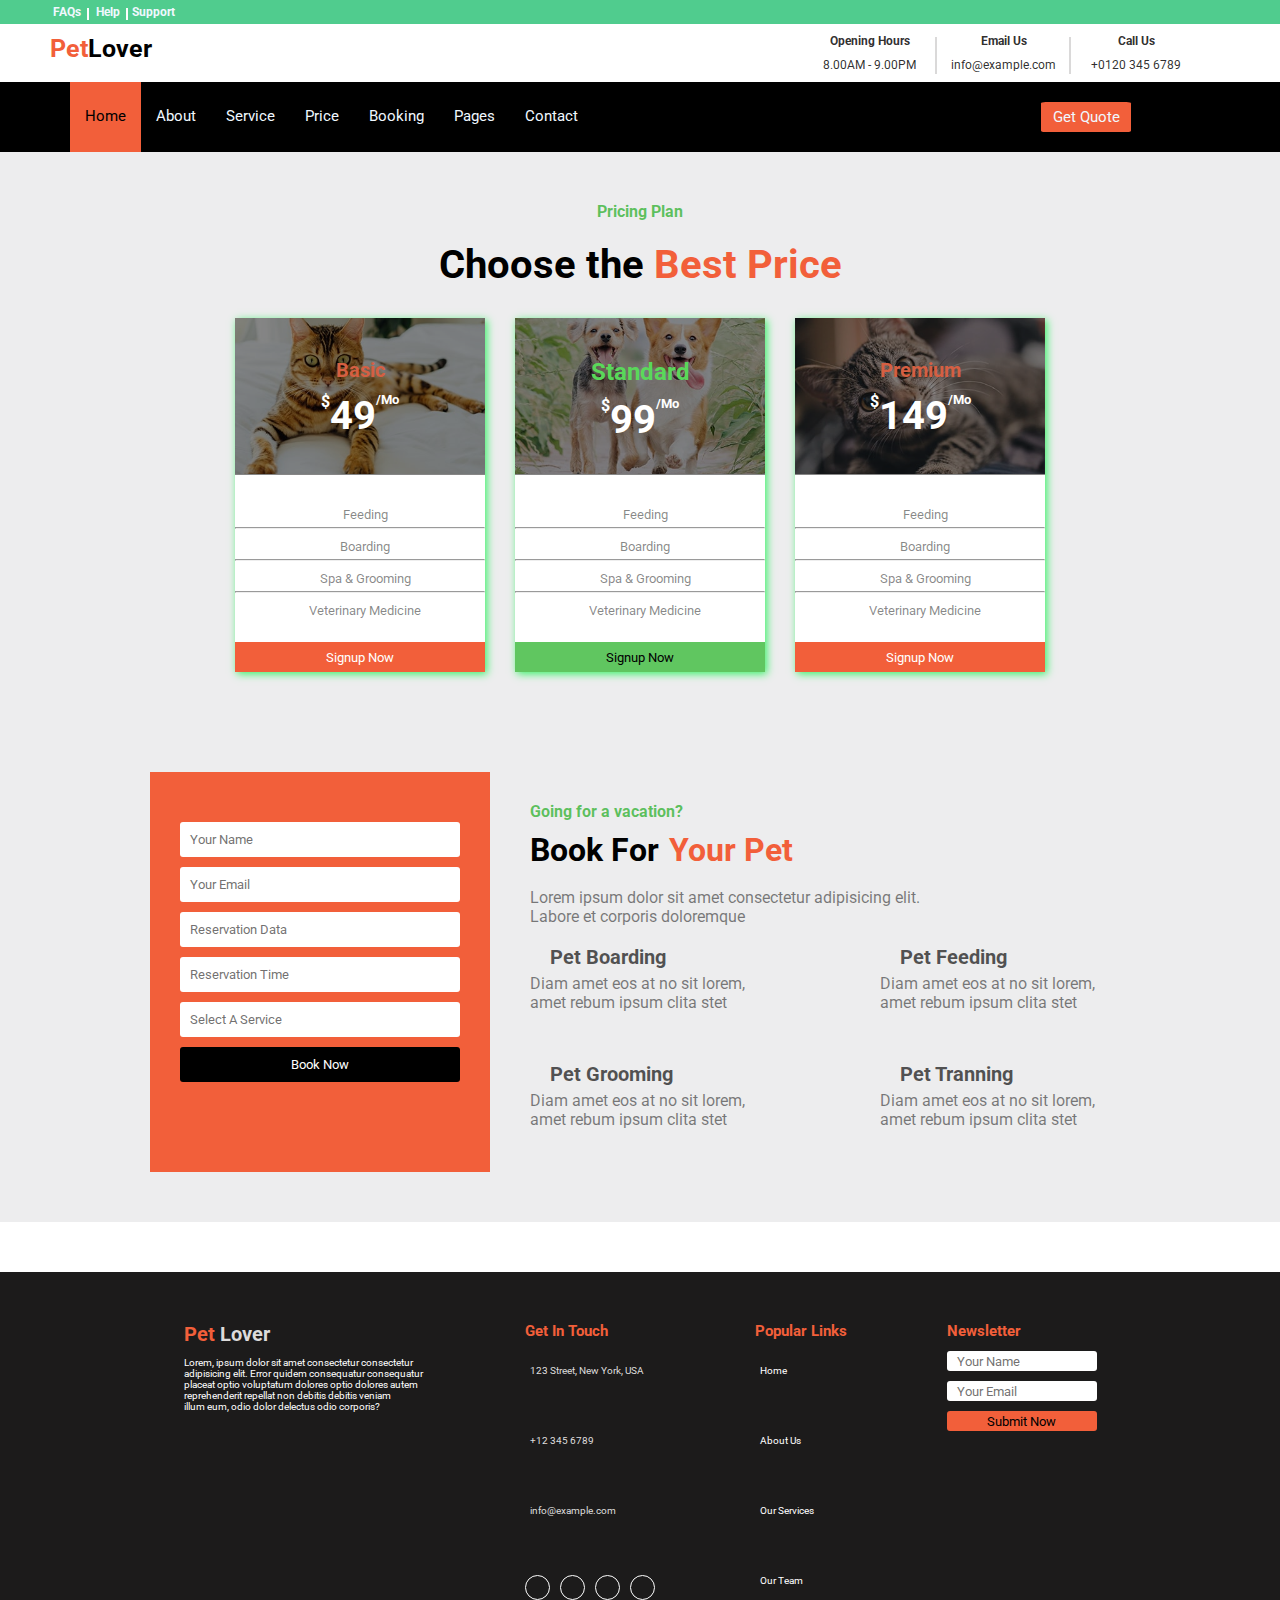
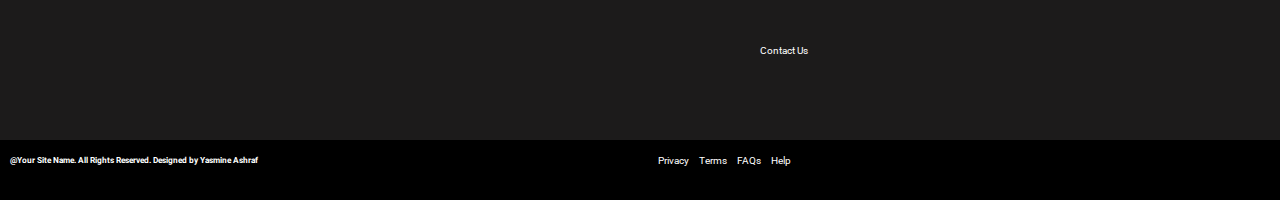
<file: price.html>
<!DOCTYPE html>
<html lang="en">
<head>
    <meta charset="UTF-8">
    <meta http-equiv="X-UA-Compatible" content="IE=edge">
    <meta name="viewport" content="width=device-width, initial-scale=1.0">
    <title>Document</title>
    <link rel="stylesheet" href="final.css">
    <link rel="preconnect" href="https://fonts.googleapis.com">
<link rel="preconnect" href="https://fonts.gstatic.com" crossorigin>
<link href="https://fonts.googleapis.com/css2?family=Roboto&display=swap" rel="stylesheet">
    <link href="https://fonts.googleapis.com/css2?family=Fasthand&display=swap" rel="stylesheet">
    <link rel="stylesheet" href="https://cdnjs.cloudflare.com/ajax/libs/font-awesome/6.4.0/css/all.min.css" integrity="sha512-iecdLmaskl7CVkqkXNQ/ZH/XLlvWZOJyj7Yy7tcenmpD1ypASozpmT/E0iPtmFIB46ZmdtAc9eNBvH0H/ZpiBw==" crossorigin="anonymous" referrerpolicy="no-referrer" />
</head>
<body> 

<!--start nav1-->
  <div class="nav1">
    <nav>
    <pre class="help"> <span class="FAQS">FAQs  </span>   <span class="FAQS">Help  </span>  Support  </pre>
    </nav>
    <nav class="iconsmedia">
     <div class="face"><i class="fa-brands fa-facebook-f"></i></div>
     <div class="twit"><i class="fa-brands fa-twitter"></i></div>
     <div class="link"><i class="fa-brands fa-linkedin-in"></i></div>
     <div class="insta"><i class="fa-brands fa-instagram"></i></div>
     <div class="you"><i class="fa-brands fa-youtube"></i></div>
    </nav>
  </div>
  <!--end nav1-->

  <!--start petlover-->
     <div class="petlover">
 <h1><span class="pet">Pet</span>Lover</h1>
        <nav class="opening">
     <div class="hours">
       <h4>Opening Hours</h4>
       <p>8.00AM - 9.00PM</p>
     </div>
     <div class="hours">
       <H4>Email Us</H4>
       <p>info@example.com</p>
     </div>
     <div class="Call">
       <h4>Call Us</h4>
       <p>+0120 345 6789</p>
     </div>
        </nav>
     </div>
  <!--end petlover-->
   
     <!--start best-->
    <div class="best">

   <!--start nav2-->
  
      <div class="nav2">
        <label class="grip-lines" for="id">
          <i class="fa-solid fa-grip-lines"></i>
         </label>
         <input type="checkbox" id="id" name="">

    <ul class="About">
   <li class="home"> <a href="#" class="p"> Home </a> </li>
   <li class="Service"> <a href="about.html" class="p"> About </a> </li>
   <li class="Service"> <a href="services.html" class="p"> Service </a> </li>
   <li class="Service"> <a href="price.html" class="p"> Price </a> </li>
   <li class="Service"> <a href="booking.html" class="p"> Booking </a> </li>
   <li class="Pages"> <a href="#" class="p"> Pages </a> 
    <i class="fa-solid fa-caret-down" id="arrow"></i>
      <div class="drowpdone">
        <p>Blog Grid</p><br>
        <p>Blog Detail</p>
      </div>
    </li>
   <li  class="Service"> <a href="contact.html" class="p"> Contact </a> </li>
    </ul>
    <button class="get">Get Quote</button>
     </div>
  <!--end nav2-->

<!--start pricing-plan -->
<div class="pricing-plan">

  <h4>Pricing Plan</h4>
  <h1>Choose the <span>  Best Price </span></h1>
   
 <div class="best-price">

     <div class="price">
       <div class="basic">
         <h3>Basic</h3>
        <span> $<h1>49</h1><sub>/Mo</sub> </span>
       </div>
         
     <img src="./img/price-1.jpg" alt=""><br><br>
      <div class="feeding">
       <div>
       <i class="fa-solid fa-check"></i>
       <p>Feeding</p>
      </div>
      </div><hr>
      <div class="feeding">
       <div>
       <i class="fa-solid fa-check"></i>
       <p>Boarding</p>
      </div>
      </div><hr>
      <div class="feeding">
       <div class="wrong">
         <i class="fa-solid fa-xmark"></i>
       <p>Spa & Grooming</p>
      </div>
      </div><hr>
      <div class="feeding">
       <div class="wrong">
         <i class="fa-solid fa-xmark"></i>
       <p>Veterinary Medicine</p>
      </div>
      </div><br>
     <button class="signup">Signup Now</button>
     </div>

     <div class="price">
      <div class="basic">
        <h2>Standard</h2>
       <span> $<h1>99</h1><sub>/Mo</sub> </span>
      </div>
   
       <img src="./img/price-2.jpg" alt=""><br><br>
        <div class="feeding">
         <div>
         <i class="fa-solid fa-check"></i>
         <p>Feeding</p>
        </div>
        </div><hr>
        <div class="feeding">
         <div>
         <i class="fa-solid fa-check"></i>
         <p>Boarding</p>
        </div>
        </div><hr>
        <div class="feeding">
         <div>
           <i class="fa-solid fa-check"></i>
         <p>Spa & Grooming</p>
        </div>
        </div><hr>
        <div class="feeding">
         <div class="wrong">
           <i class="fa-solid fa-xmark"></i>
         <p>Veterinary Medicine</p>
        </div>
        </div><br>
       <button class="signup-now">Signup Now</button>
       </div>

       <div class="price">
         <div class="basic">
           <h3>Premium</h3>
          <span> $<h1>149</h1><sub>/Mo</sub> </span>
         </div>

         <img src="./img/price-3.jpg" alt=""><br><br>
          <div class="feeding">
           <div>
           <i class="fa-solid fa-check"></i>
           <p>Feeding</p>
          </div>
          </div><hr>
          <div class="feeding">
           <div>
           <i class="fa-solid fa-check"></i>
           <p>Boarding</p>
          </div>
          </div><hr>
          <div class="feeding">
           <div>
             <i class="fa-solid fa-check"></i>
           <p>Spa & Grooming</p>
          </div>
          </div><hr>
          <div class="feeding">
           <div>
             <i class="fa-solid fa-check"></i>
           <p>Veterinary Medicine</p>
          </div>
          </div><br>
         <button class="signup">Signup Now</button>
         </div>
 </div>
 </div>
   <!--end pricing-pian-->

<!--start going-->
  <div class="going">
    <div class="form">
    <form>
    <input type="text" name="name" id="name" placeholder="Your Name">
    <input type="email" id="email" name="email" placeholder="Your Email">
    <input type="text" id="data" name="data" placeholder="Reservation Data">
    <input type="text" id="Time" name="Time" placeholder="Reservation Time">
    <section><select id="select" name="select" size="2"> 
      <option>Select A Service</option>
    </select></section>
    <input type="button" id="now" value="Book Now" class="now">
    </form>
    </div>
    <div class="bookfor">
   <h4 class="vacation">Going for a vacation?</h4>
   <h1 class="book-pet"><span class="black">Book For</span><span class="your-pet">Your Pet</span></h1><br>
   <pre>Lorem ipsum dolor sit amet consectetur adipisicing elit.
Labore et corporis doloremque </pre><br>
     <div class="pets">
   <div class="Boarding">
    <span><i class="fa-solid fa-house-chimney"></i>
  <h5>Pet Boarding</h5></span>
  <pre>Diam amet eos at no sit lorem,
amet rebum ipsum clita stet </pre>
   </div>
   <div class="Boarding">
    <span><i class="fa-solid fa-fish"></i>
    <h5>Pet Feeding</h5></span>
    <pre>Diam amet eos at no sit lorem,
amet rebum ipsum clita stet </pre>
     </div>
     <div class="Boarding">
     <span><i class="fa-solid fa-scissors"></i>
      <h5>Pet Grooming</h5></span>
      <pre>Diam amet eos at no sit lorem,
amet rebum ipsum clita stet </pre>
       </div>
       <div class="Boarding">
        <span><i class="fa-solid fa-shrimp"></i>
        <h5>Pet Tranning</h5></span>
        <pre>Diam amet eos at no sit lorem,
amet rebum ipsum clita stet </pre>
         </div>
    </div>
  </div>
  </div>
    <!--end going-->

<!--start final-->
              <div class="final">
    
              <div class="p-lover">
               <h1><span class="span1"> Pet</span> Lover </h1><br>
               <pre>Lorem, ipsum dolor sit amet consectetur consectetur 
adipisicing elit. Error quidem consequatur consequatur 
placeat optio voluptatum dolores optio dolores autem 
reprehenderit repellat non debitis debitis veniam
illum eum, odio dolor delectus odio corporis?</pre>
              </div>

              <div class="get-in-touch">
                <h2>Get In Touch</h2>
                <ul>
                  <li> <i class="fa-solid fa-location-dot"></i> <p> 123 Street, New York, USA</p></li>
                  <li> <i class="fa-solid fa-phone"></i> <p>+12 345 6789</p></li>
                  <li> <i class="fa-solid fa-envelope"></i> <p>info@example.com</p></li>
                </ul>
                <ul class="media">
                  <li><i class="fa-brands fa-twitter"></i></li>
                  <li><i class="fa-brands fa-facebook-f"></i></li>
                  <li><i class="fa-brands fa-linkedin-in"></i></li>
                  <li><i class="fa-brands fa-instagram"></i></li>
                </ul>
              </div>

              <div class="popular-links">
                <h2>Popular Links</h2>
                <ul>
                  <li><i class="fa-solid fa-angle-right"></i> <a href="#home"> Home</a></li>
                  <li><i class="fa-solid fa-angle-right"></i> <a href="#about us"> About Us</a></li>
                  <li><i class="fa-solid fa-angle-right"></i> <a href="#our services"> Our Services</a></li>
                  <li><i class="fa-solid fa-angle-right"></i><a href="#our team"> Our Team</a></li>
                  <li><i class="fa-solid fa-angle-right"></i><a href="#contact us"> Contact Us </a></li>
                </ul>
              </div>

              <div class="newsletter">
                <h2>Newsletter</h2><br>
                <form>
                  <input type="text" id="" name="" placeholder="Your Name">
                  <input type="text" id="" name="" placeholder="Your Email">
                  <input type="button" value="Submit Now">
                </form>
              </div>

              </div>
            <!--end final-->

            <!--start header-->
            <div class="header">
              <h5>@Your Site Name. All Rights Reserved. Designed by <span>Yasmine Ashraf </span> </h5>
      
              <div class="nav">
                  <ul>
                <li>Privacy</li>
                <li>Terms</li>
                <li>FAQs</li>
                <li>Help</li>
                  </ul>
                </div>
                
                </div>
            <!--end header-->

</body>
</html>
</file>
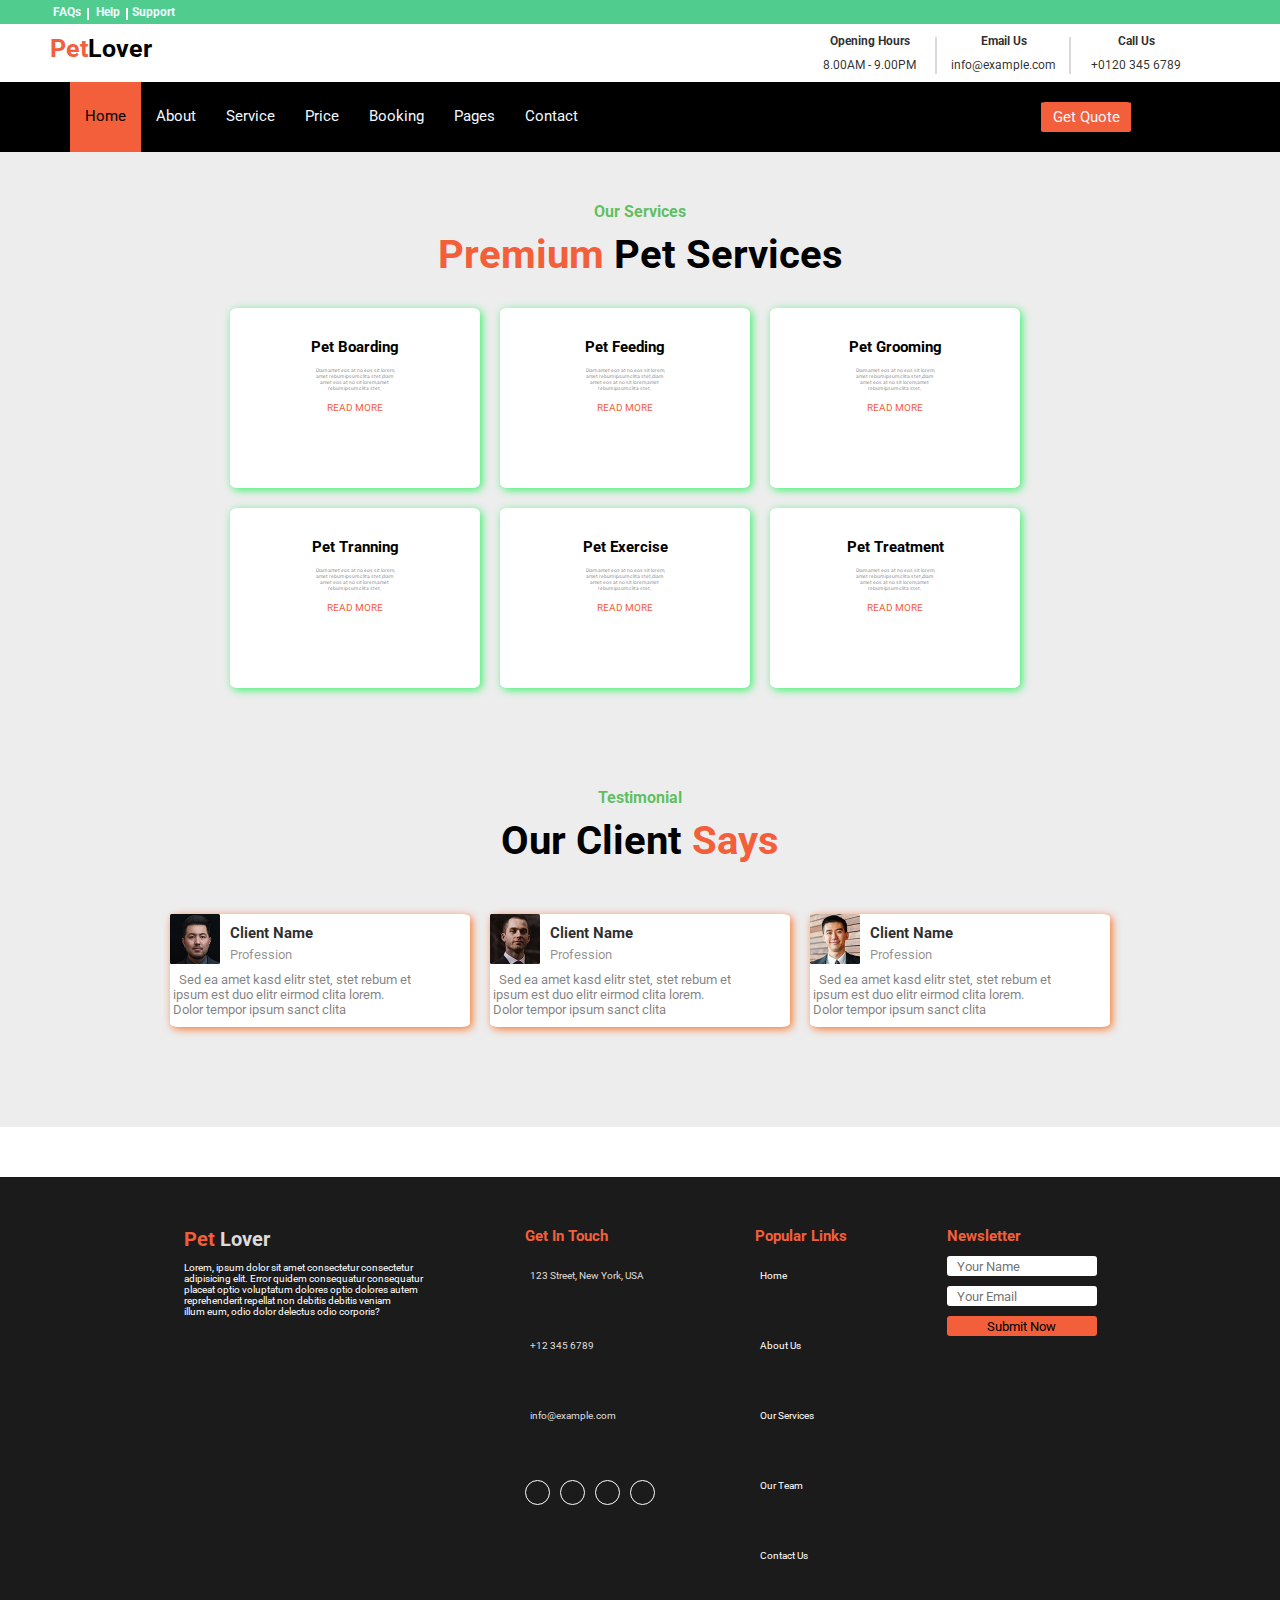
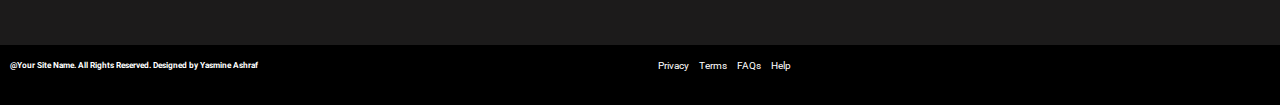
<file: services.html>
<!DOCTYPE html>
<html lang="en">
<head>
    <meta charset="UTF-8">
    <meta http-equiv="X-UA-Compatible" content="IE=edge">
    <meta name="viewport" content="width=device-width, initial-scale=1.0">
    <title>Document</title>
    <link rel="stylesheet" href="final.css">
    <link rel="preconnect" href="https://fonts.googleapis.com">
<link rel="preconnect" href="https://fonts.gstatic.com" crossorigin>
<link href="https://fonts.googleapis.com/css2?family=Roboto&display=swap" rel="stylesheet">
    <link href="https://fonts.googleapis.com/css2?family=Fasthand&display=swap" rel="stylesheet">
    <link rel="stylesheet" href="https://cdnjs.cloudflare.com/ajax/libs/font-awesome/6.4.0/css/all.min.css" integrity="sha512-iecdLmaskl7CVkqkXNQ/ZH/XLlvWZOJyj7Yy7tcenmpD1ypASozpmT/E0iPtmFIB46ZmdtAc9eNBvH0H/ZpiBw==" crossorigin="anonymous" referrerpolicy="no-referrer" />
</head>
<body> 

<!--start nav1-->
<div class="nav1">
    <nav>
    <pre class="help"> <span class="FAQS">FAQs  </span>   <span class="FAQS">Help  </span>  Support  </pre>
    </nav>
    <nav class="iconsmedia">
     <div class="face"><i class="fa-brands fa-facebook-f"></i></div>
     <div class="twit"><i class="fa-brands fa-twitter"></i></div>
     <div class="link"><i class="fa-brands fa-linkedin-in"></i></div>
     <div class="insta"><i class="fa-brands fa-instagram"></i></div>
     <div class="you"><i class="fa-brands fa-youtube"></i></div>
    </nav>
  </div>
  <!--end nav1-->

  <!--start petlover-->
     <div class="petlover">
 <h1><span class="pet">Pet</span>Lover</h1>
        <nav class="opening">
     <div class="hours">
       <h4>Opening Hours</h4>
       <p>8.00AM - 9.00PM</p>
     </div>
     <div class="hours">
       <H4>Email Us</H4>
       <p>info@example.com</p>
     </div>
     <div class="Call">
       <h4>Call Us</h4>
       <p>+0120 345 6789</p>
     </div>
        </nav>
     </div>
  <!--end petlover-->
   
     <!--start best-->
    <div class="best">
   <!--start nav2-->
  
      <div class="nav2">
        <label class="grip-lines" for="id">
          <i class="fa-solid fa-grip-lines"></i>
         </label>
         <input type="checkbox" id="id" name="">
    <ul class="About">
   <li class="home"> <a href="#" class="p"> Home </a> </li>
   <li class="Service"> <a href="about.html" class="p"> About </a> </li>
   <li class="Service"> <a href="services.html" class="p"> Service </a> </li>
   <li class="Service"> <a href="price.html" class="p"> Price </a> </li>
   <li class="Service"> <a href="booking.html" class="p"> Booking </a> </li>
   <li class="Pages"> <a href="#" class="p"> Pages </a> 
    <i class="fa-solid fa-caret-down" id="arrow"></i>
      <div class="drowpdone">
        <p>Blog Grid</p><br>
        <p>Blog Detail</p>
      </div>
    </li>
   <li  class="Service"> <a href="contact.html" class="p"> Contact </a> </li>
    </ul>
    <button class="get">Get Quote</button>
     </div>
  <!--end nav2-->

<!--start our-services-->
<div class="our-services" id="our services">
    <h4>Our Services</h4>
  <h1><span>Premium</span> Pet Services</h1>
   <div class="Premium">

     <div class="pet1">
       <i class="fa-solid fa-house-chimney"></i>
       <h2>Pet Boarding</h2><br>
   <pre>Diam amet eos at no eos sit lorem,
amet rebum ipsum clita stet,diam 
amet eos at no sit lorem,amet 
rebum ipsum clita stet, </pre><BR>
    <p>READ MORE</p>
     </div>
     <div class="pet1">
       <i class="fa-solid fa-fish"></i>
       <h2>Pet Feeding</h2><br>
   <pre>Diam amet eos at no eos sit lorem,
amet rebum ipsum clita stet,diam 
amet eos at no sit lorem,amet 
rebum ipsum clita stet, </pre><BR>
    <p>READ MORE</p>
     </div>
   
     <div class="pet1">
       <i class="fa-solid fa-scissors"></i>
       <h2>Pet Grooming</h2><br>
   <pre>Diam amet eos at no eos sit lorem,
amet rebum ipsum clita stet,diam 
amet eos at no sit lorem,amet 
rebum ipsum clita stet, </pre><BR>
    <p>READ MORE</p>
     </div>

     <div class="pet1">
       <i class="fa-solid fa-shield-dog"></i>
       <h2>Pet Tranning</h2><br>
   <pre>Diam amet eos at no eos sit lorem,
amet rebum ipsum clita stet,diam 
amet eos at no sit lorem,amet 
rebum ipsum clita stet, </pre><BR>
    <p>READ MORE</p>
     </div>

     <div class="pet1">
       <i class="fa-solid fa-cat"></i>
       <h2>Pet Exercise</h2><br>
   <pre>Diam amet eos at no eos sit lorem,
amet rebum ipsum clita stet,diam 
amet eos at no sit lorem,amet 
rebum ipsum clita stet, </pre><BR>
    <p>READ MORE</p>
     </div>

     <div class="pet1">
       <span><i class="fa-solid fa-flask-vial"></i>
       <h2>Pet Treatment</h2><br></span>
   <pre>Diam amet eos at no eos sit lorem,
amet rebum ipsum clita stet,diam 
amet eos at no sit lorem,amet 
rebum ipsum clita stet, </pre><BR>
    <p>READ MORE</p>
     </div>

   </div>
  </div>
 <!--end our-services-->

 <!--start testimonial -->
 <div class="testimonial" id="contact us">
    <h4>Testimonial</h4>
    <H1>Our Client <span>Says</span> </H1>
     <div class="our-client">
        
       <div class="says">
           <div>
          <img src="./img/testimonial-1.jpg" alt="">
          <span>
            <h3>Client Name</h3>
            <p>Profession</p>
          </span>
           </div>
      <pre>   Sed ea amet kasd elitr stet, stet rebum et
 ipsum est duo elitr eirmod clita lorem.
 Dolor tempor ipsum sanct clita </pre>
       </div>

       <div class="says">
        <div>
       <img src="./img/testimonial-2.jpg" alt="">
       <span>
         <h3>Client Name</h3>
         <p>Profession</p>
       </span>
        </div>
   <pre>   Sed ea amet kasd elitr stet, stet rebum et
 ipsum est duo elitr eirmod clita lorem.
 Dolor tempor ipsum sanct clita </pre>
    </div>

    <div class="says">
      <div>
     <img src="./img/testimonial-3.jpg" alt="">
     <span>
       <h3>Client Name</h3>
       <p>Profession</p>
     </span>
      </div>
 <pre>   Sed ea amet kasd elitr stet, stet rebum et
 ipsum est duo elitr eirmod clita lorem.
 Dolor tempor ipsum sanct clita </pre>
  </div>
     </div>
    <div class="circle">
      <i class="fa-regular fa-circle"></i>
      <i class="fa-regular fa-circle" id="fa-circle"></i>
      <i class="fa-regular fa-circle"></i>
      <i class="fa-regular fa-circle"></i>
    </div>
    </div>
    <!--end testimonial -->

<!--start final-->
<div class="final">
    
    <div class="p-lover">
     <h1><span class="span1"> Pet</span> Lover </h1><br>
     <pre>Lorem, ipsum dolor sit amet consectetur consectetur 
adipisicing elit. Error quidem consequatur consequatur 
placeat optio voluptatum dolores optio dolores autem 
reprehenderit repellat non debitis debitis veniam
illum eum, odio dolor delectus odio corporis?</pre>
    </div>

    <div class="get-in-touch">
      <h2>Get In Touch</h2>
      <ul>
        <li> <i class="fa-solid fa-location-dot"></i> <p> 123 Street, New York, USA</p></li>
        <li> <i class="fa-solid fa-phone"></i> <p>+12 345 6789</p></li>
        <li> <i class="fa-solid fa-envelope"></i> <p>info@example.com</p></li>
      </ul>
      <ul class="media">
        <li><i class="fa-brands fa-twitter"></i></li>
        <li><i class="fa-brands fa-facebook-f"></i></li>
        <li><i class="fa-brands fa-linkedin-in"></i></li>
        <li><i class="fa-brands fa-instagram"></i></li>
      </ul>
    </div>

    <div class="popular-links">
      <h2>Popular Links</h2>
      <ul>
        <li><i class="fa-solid fa-angle-right"></i> <a href="#home"> Home</a></li>
        <li><i class="fa-solid fa-angle-right"></i> <a href="#about us"> About Us</a></li>
        <li><i class="fa-solid fa-angle-right"></i> <a href="#our services"> Our Services</a></li>
        <li><i class="fa-solid fa-angle-right"></i><a href="#our team"> Our Team</a></li>
        <li><i class="fa-solid fa-angle-right"></i><a href="#contact us"> Contact Us </a></li>
      </ul>
    </div>

    <div class="newsletter">
      <h2>Newsletter</h2><br>
      <form>
        <input type="text" id="" name="" placeholder="Your Name">
        <input type="text" id="" name="" placeholder="Your Email">
        <input type="button" value="Submit Now">
      </form>
    </div>

    </div>
  <!--end final-->

  <!--start header-->
  <div class="header">
    <h5>@Your Site Name. All Rights Reserved. Designed by <span>Yasmine Ashraf </span> </h5>

    <div class="nav">
        <ul>
      <li>Privacy</li>
      <li>Terms</li>
      <li>FAQs</li>
      <li>Help</li>
        </ul>
      </div>
      
      </div>
  <!--end header-->


</body>
</html>
</file>
<file: final.css>
*{
    margin: 0;
    padding: 0;
    box-sizing: border-box;
    font-family: 'Roboto', sans-serif;
}
body{
    overflow-x: hidden;
}

/*start divs*/

/*start nav1*/
.nav1{
    background-color: rgba(42, 193, 118, 0.824);
    width: 100%;
    display: flex;
    flex-wrap: wrap;
    flex-direction: row;
    gap: 70%;
    color: aliceblue;
    font-weight: bold;
    font-size: 12px;
    padding: 5px;
    padding-left: 50px;
}
.help{
    color: aliceblue;
}
.FAQS::after{
    content: "";
    border: 1PX solid rgb(254, 253, 253);
    position: absolute;
    height: 10px;
    margin-top: 3px;
}
.iconsmedia{
    display: flex;
    flex-direction: row;
    flex-wrap: wrap;
    gap: 25px;
}
.face:hover{
    border: 2px solid rgb(11, 100, 183);
    background-color:rgb(11, 100, 183);
    border-radius: 30%;
    transition: 1s;
}
.twit:hover{
    border: 2px solid rgb(77, 167, 235);
    background-color:rgb(77,167, 235);
    border-radius: 50%;
    transition: 1s;
}
.link:hover{
    border: 2px solid rgb(13, 118, 205);
    background-color:rgb(13,118, 205);
    border-radius: 10%;
    transition: 1s;
}
.insta:hover{
    border: 2px solid rgb(229, 124, 159);
    background-color:rgb(229, 124, 159);
    border-radius: 30%;
    transition: 1s;
}
.you:hover{
    border: 2px solid red;
    background-color:red;
    border-radius: 20%;
    transition: 1s;
}
i{
    transition: 1s;
}
/*end nav1*/
/*start responsive nav1*/
@media (max-width:1120px) {
    .nav1{
        gap: 60%;
    }
}
@media (max-width:800px) {
    .nav1{
        gap: 40%;
    }
}
@media (max-width:600px) {
    .nav1{
        flex-direction: column;
        text-align: center;
    }
    .iconsmedia{
        justify-content: center;
        padding-top: 10px;
    }
}

/*end responcive nav1*/

/*start petlover*/
.petlover{
    display: flex;
    flex-direction: row;
    flex-wrap: wrap;
    gap: 55%;
    margin: 10px;
    margin-left: 50px;
    font-size: 12px;
}
.petlover h1{
    font-size: 25px;
}
.pet{
    color:rgb(242, 95, 58);
}
.opening{
    display: flex;
    flex-direction: row;
    flex-wrap: wrap;
    gap: 35px;
    color: #0b0a0adc;
}
.hours,
.call,
 h4{
    text-align: center;
    padding-bottom: 10px;
}
.hours::after{
    content: "";
    border: 1px solid rgba(86, 82, 82, 0.221);
    width: 0px;
    height: 35px;
    margin-left: 65px;
    margin-top: -35px;
    position: absolute;
}
.hours:hover{
    background-color: rgba(42, 193, 118, 0.824);
    color: white;
    border-radius: 2%;
    transition: 2s;
}
.Call:hover{
    background-color: rgba(42, 193, 118, 0.824);
    color: white;
    border-radius: 2%;
    transition: 2s;
}
/*end petlover*/

/*start responsive petloner*/
@media (max-width:1120px) {
    .petlover{
        gap: 50%;
    }
}
@media (max-width:1000px) {
    .petlover{
        font-size: 8px;
    }
}
@media (max-width:885px) {
    .petlover{
        gap: 40%;
        margin: 5px;
        margin-left: 40px;
        font-size: 5px;   
    }
    .opening{
        gap: 30px;
    }   
}
@media (max-width:750px) {
    .petlover{
        font-size: 3px;
        gap: 30%;
        margin-left: 20px;
    }
    .opening{
        padding-top: 10px;
    }
    .hours:hover{
        height: 35px;
    }
    .Call:hover{
        height: 35px;
    }
}
@media (max-width:600px) {
    .petlover{
        flex-direction: column;
        text-align: center;
    }
    .opening{
        justify-content: center;
        padding-top: 20px;
    }
}
/*end responcive petlover*/

/*start nav2*/
.grip-lines{
    border: 1px solid rgb(233, 108, 77);
    border-radius: 5%;
    width: 40px;
    height: 30px;
    margin: 20px 0px 0px 50px;
    background-color:rgb(12, 12, 12);
}
.grip-lines:hover{
    background-color: rgb(244, 240, 239);
}
.grip-lines i{
    color: rgb(233, 108, 77); 
    font-size: 30px;
    padding-left: 5px;
}
.grip-lines i:hover{
    color: #e85d07;
}
.nav2 label{
    display: none;
}
.nav2 input{
    display: none;
}
.nav2{
    width: 100%;
    background-color: black;
    margin-top: -10px;
    display: flex;
    color: rgb(213, 217, 221);
}
li{
    list-style: none;
    padding-top: 25px;
    height: 70px;
}
.About{
    display: flex;
    flex-wrap: wrap;
    font-size: 15px;
    margin-left: 70px;
}
.p{
    padding:25px 15px;
    text-decoration: none;
    color: aliceblue;
}
.home{
    background-color:rgb(242, 95, 58);
}
.home a{
    color: #000;
}
.home a:hover{
    background-color:rgb(242, 95, 58);
    color: #fff;
    transition: 2s;
}
.Service:hover{
    background-color:rgb(242, 95, 58);
    color: #fff;
    transition:2s;
}
.Pages:hover{
    background-color:rgb(242, 95, 58);
    color: #000;
    transition: 2s;
}
a:hover{
      color: #000;
}
.drowpdone{
    background-color: rgb(221, 224, 226);
    color: #0e0d0dc4;
    padding: 15px 25px;
    font-size: 10px;
    margin-top: 30px;
    display: none;
}
.best .nav2 .About .Pages:hover .drowpdone{
    display: block;
}
.drowpdone p:hover{
    background-color: #a2a0a024;
    padding: 10px 10px;
    width: 70px;
    height: 20px;
}
#arrow{
font-size: 1px;
}
#arrow:hover{
     color: #000;
}
.get{
    background-color:rgb(242, 95, 58);
    color: aliceblue;
    margin-left: 35%;
    border: none;
    border-radius: 5%;
    margin-top: 20px;
    height: 30px;
    width: 90px;
    font-size: 15px;
} 
.get:hover{
    background-color: rgba(42, 193, 118, 0.824);
    color: #000;
    transition: 2s;
}
/*end nav2*/

/*start responsive nav2*/

@media (max-width:1080px) {
    .About{
        margin-left: 50px;
    }
    .get{
        margin-left:25%;
    }
}
@media (max-width:900px) {
    .About{
        margin-left: 30px;
    }
    .get{
        margin-left: 15%;
    }
}
@media (max-width:770px) {
    .nav2 input:checked ~ .About{
        display: block;
    }
    .nav2 ul{
        display: none;
        background-color: #000000;
    }
    .nav2 label{
        display:block;
    }
    .About{
        z-index: 50;
        width: 50%;
        height: 20px;
    }
    .About li{
        background-color: #0000009f;
    }
    .home a{
        color: white;
    }
    .get{
        margin-bottom:15px ;
    }   
}

/*end responcive nav2*/

/*start keep*/
.keep{
    background-image: url("./img/carousel-1.jpg");
    background-repeat: no-repeat;
    width:100%;
    background-size: 100% 100%;
    height: 700px;
    display: flex;
    flex-wrap: wrap;
    justify-content: center;
    padding-top: 400px;
    color: aliceblue;
}
.happy{
    display: flex;
    flex-wrap: wrap;
    gap: 150px;
}
.bestpet{
    text-align: center;
    display: flex;
    flex-wrap: wrap;
    flex-direction: column;
    gap: 20px;
    margin-top: -150px;
}
.bestpet h1{
      font-size : 60px;
}
.booklearn{
    display: flex;
    margin:20px 0 0 150px ;
    gap: 10px;
}
.book{
    background-color: rgb(242, 95, 58);
    color: aliceblue;
    width: 130px;
    height: 40px;
    font-size: 18px;
    border-radius: 5%;
    border: none;
    border: 2px solid black;
}
.book:hover{
      background-color: rgba(242, 95, 58, 0.696);
      color: #000;
      transition: 2s;
}
.learn:hover{
    background-color: rgba(14, 140, 77, 0.797);
    color: aliceblue;
    transition: 2s;
}
.learn{
    background-color: rgb(42, 193, 118);
    color: black;
    width: 150px;
    height: 40px;
    font-size: 18px;
    border-radius: 5%;
    border: none;
    border: 2px solid black;
}
.buttons{
    background-color:rgba(233, 82, 44, 0.674);
     width: 30px;
     height: 30px;
     border-radius: 2px;
     padding: 5px;
     font-size: 20px;
     margin-top: -50px;
}
.buttons:hover{
    background-color:rgb(247, 80, 9);
    color: #000;
    transition: 1s;
}
/*end keep*/

/*start responsive keep*/
@media (max-width:950px) {
     .happy{
        gap: 100px;
     }
     .bestpet h1{
        font-size: 50px;
  }
  .booklearn{
    margin:20px 0 0 100px ;
}
}
@media (max-width:750px) {
    .happy{
       gap: 50px;
       margin-top: -50px;
    }
    .bestpet h1{
       font-size: 40px;
 }
 .booklearn{
   margin:20px 0 0 80px ;
}
}
@media (max-width:610px) {
    .happy{
       gap: 30px;
       font-size: 10px;
    }
    .bestpet h1{
       font-size: 35px;
 }
    .buttons{
        margin-top: -50px;
    }
    .booklearn{
    margin:10px 0 0 80px ;
    gap: 5px;
}
    .book{
    width: 80px;
    height: 30px;
    font-size: 15px;
}
    .learn{
    width: 90px;
    height: 30px;
    font-size: 15px;
}   
}
/*end responcive keep*/
/*end divs*/

/*start going*/
.going{
    display: flex;
    gap: 40px;
    background-color: rgba(217, 218, 219, 0.484);
    width: 100%;
    padding: 50px 0px;
}
/*start responcive gooing*/
@media (max-width:950px) {
    .going{
        display: block;
    }
    .form{
        margin-right:-150px;
    }
}
/*end responcive gooing*/

/*start form*/

.form{
    background-color: rgb(242, 95, 58);
     width: 350px;
     height: 400px;
     margin-left: 150px;
     padding:50px 30px;
}
form{
    display: grid;
    gap: 10px;
}
input{
    width: 280px;
    height: 35px;
    border-radius: 3px;
    border: none;
}
input::placeholder{
    color: #434141c1;
    padding-left: 10px;
}
select{
    width: 280px;
    height: 35px;
    border-radius: 3px;
    border: none;
    color: #434141c1;
    padding-left: 10px;
    padding-top:10px ;
}
.now{
    background-color: #000;
    color: white;
}
.now:hover{
    background-color: #f5eeee;
    color:rgb(255, 89, 0);
    transition: 3s;
}
.select{
    margin-right: 50px;  
}
/*end form*/

/*start bookfor*/

.bookfor{
    margin-top: 30px;
}
.vacation{
   color: rgba(5, 165, 5, 0.635);
   text-align: justify;
}
.your-pet{
   color: rgb(242, 95, 58);
   padding-left: 10px;
}
pre{
    color: #00000081;
}
.Boarding{
    width: 40%;
}
.Boarding span{
    display: flex;
    margin-bottom: 5px;
}
.Boarding h5{
    padding-left: 20px;
    font-size: 20px;
    color: #000000ab;
}
.pets{
    display:flex ;
    flex-wrap: wrap;
    gap: 50px;
}
.pets i{
    font-size: 30px;
    color: rgba(5, 165, 5, 0.635);

}
.pets i:hover{
    color: rgb(242, 95, 58);
}
/*end bookfor*/

/*end responcive bookfor*/
@media (max-width:500px) {
    .pets{
        display: block;
    }
    .Boarding{
        margin-top: 20px;
    }
}
/*end responcive bookfor*/

/*end going*/

/*start about-us*/ 
.about-us{
    display: flex;
    gap: 100px;
    padding-top: 50px;
}
.daycare{
    margin-left:150px;
}
.us{
    color: rgba(5, 165, 5, 0.635);
    text-align: justify;
}
.board{
    color: rgb(242, 95, 58);
}
.care{
    color: rgba(5, 165, 5, 0.635);

}
.check h5{
    color: #000000b3;
}
.check h5:hover{
    color: rgb(242, 95, 58);
    transition: 1s;
}
.check{
    display: flex;
    gap: 10px;
    padding-top: 10px;
}
.check i{
    color: rgba(5, 165, 5, 0.635);
}
.check i:hover{
    color: rgb(242, 95, 58);
}
.learn-more{
    margin-top: 20px;
    background-color: rgb(242, 95, 58);
    color: white;
    border: none;
    width: 100px;
    height: 30px;
    border-radius: 3px;
}
.learn-more:hover{
    background-color: black;
    color: rgb(255, 136, 0);
    transition: 3s;
}
.about-us .about-image .about-1{
    display: grid;
    grid-template-columns: 2fr,1fr,1fr;
}
.about-image .about-1{
    width: 400px;
}
.about-image .about-2 img{
    width: 200px;
}
.about-image .about-2{
    display: flex;
}
/*end about-us*/

/*start responcive about-us*/
@media (max-width:880px) {
    .about-us{
        display: block;
    }
    .about-image{
        margin:50px 0px 0px 50px;
    }
    .daycare{
        margin-left: 50px;
    }
    .form{
        margin-left: 50px;
    }
    .bookfor{
        margin-left: 40px;
    }
}
/*end responcive about-us*/

/*start our-services*/
.our-services{
    background-color: rgba(217, 218, 219, 0.484);
    width: 100%;
    text-align: center;
    justify-content: center;
    display: flex;
    flex-wrap: wrap;
    flex-direction: column;
    padding: 50px;
}
.our-services h4{
    color: rgba(5, 165, 5, 0.635);
}
.our-services h1{
    font-size: 40px;
}
.our-services h1 span{
    color: rgb(242, 95, 58);
}
.our-services .Premium{
    display: flex;
    flex-direction: row;
    gap: 20px;
    flex-wrap: wrap;
    margin:30px 0px 0px 180px;
}
.pet1{
    background-color: white;
    width: 25%;
    height: 180px;
    font-size: 10px;
    padding-top: 30px; 
    border-radius: 3%; 
    box-shadow: 2px 2px 8px rgb(58, 242, 104); 
}
.pet1 P{
    color: rgb(242, 95, 58);
}
.pet1 i{
    font-size: 30px;
    color: rgba(5, 165, 5, 0.635);
    padding-bottom: 10px;
}
.pet1 pre{
    font-size: 5px;
}
.pet1 P:hover{
    color: rgba(5, 165, 5, 0.635);
    font-weight: bolder;
    text-decoration: underline;
}
.pet1 i:hover{
    color: rgb(242, 95, 58);
}
.pet span{
    display: flex;
}
/*end our-services*/

/*start responcive our-services*/
@media (max-width:900px) {
    .pet1{
        width: 40%;
    }
}
@media (max-width:700px) {
    .pet1{
       width: 60%;
       height: 200px;
       padding-bottom: 20px;
       }
       .our-services .Premium{
        margin-left: 150px;
       }
}
@media (max-width:600px) {
    .pet1{
       width: 90%;
       }
       .our-services .Premium{
        margin-right: 80px;
       }
}
@media (max-width:500px) {
    .pet1{
       width:250px;
       }
    .our-services .Premium{
        margin-left: 80px;
       }
}

/*start why-choose-us*/
.why-choose-us{
    display: flex;
    gap: 50px;
    width: 100%;
    padding: 20px 0px;
    margin-left: 150px;
}
.why-choose-us img{
    width: 200px;
    height: 300px;
    position: relative;
    box-shadow: 2px 2px 10px rgb(0, 0, 0); 

}
.special h4{
    color: rgba(5, 165, 5, 0.635);
    text-align: justify;
    margin-top: 30px;
}
.special h1{
    font-size: 40px;
}
.special h1 span{
    color: rgb(242, 95, 58);
}
.why-choose-us .industry{
    display: flex;
    flex-direction: row;
    flex-wrap: wrap;
    gap: 70px;
}
.industry div{
    display: flex;
    flex-wrap: wrap;
}
.support h5{
    margin-top: 10px;
    color: #000000cc;
}
.support{
    display: flex;
    flex-wrap: wrap;
    flex-direction: column;
    gap: 20px;
}
.industry i{
    color: rgba(5, 165, 5, 0.635);
    font-size: 30px;
    padding-right: 10px;
}
.industry i:hover{
    color: rgb(242, 95, 58);
}
/*end why-choose-us*/

/*start why-choose-us*/
@media (max-width:730px) {
   .why-choose-us{
        display: block;
   }
}

/*start pricing-plan*/
.pricing-plan{
    text-align: center;
    background-color: rgba(217, 218, 219, 0.484);
    width: 100%;
    padding: 50px;
}
.pricing-plan h4{
    color: rgba(5, 165, 5, 0.635);
    padding-bottom: 20px;
}
.pricing-plan h1{
      font-size: 40px;
}
.pricing-plan h1 span{
    color: rgb(242, 95, 58);
}
.best-price{
    display: flex;
    justify-content: center;
    flex-wrap: wrap;
    gap: 30px;
    margin-top: 30px;
}
.price{
    background-color: white;
    width: 250px;
    box-shadow: 2px 2px 8px rgb(58, 242, 104); 
}
.price img{
    width: 250px;
}
.basic{
    width: 250px;
    height: 157px;
    position:absolute;
    background-color: #00000079;
    padding-top:40px;
    color: #ffffff;
}
.basic h2{
    color: rgba(90, 220, 90, 0.975);
}
.basic h3{
    font-size: 20px;
    color: rgb(213, 95, 66);
}
.basic span{
    display: flex;
    justify-content: center;
    margin-top: 10px;
    font-weight: bolder;
}
.basic span:hover{
    color: rgba(90, 220, 90, 0.975);
    color: rgb(213, 95, 66);
    transition: 2s;
}
.feeding{
    display: flex;
    justify-content: center;
    color: #00000079;
    font-size: 13px;
    padding-bottom: 5px;
}
.feeding div{
    display:flex ;
    gap: 10px;
    padding-top: 10px;
}
.feeding i{
    color: rgba(5, 165, 5, 0.635);
}
.feeding i:hover{
    color: red;
}
.wrong i{
    color: red;
}
.wrong i:hover{
    color: rgba(5, 165, 5, 0.635);
}
.signup{
    width: 250px;
    height: 30px;
    background-color: rgb(242, 95, 58);
    color:white;
    border: none;
}
.signup-now{
    width: 250px;
    height: 30px;
    border: none;
    background-color: rgba(5, 165, 5, 0.635);
    color: #000;
}
.signup-now:hover{
    background-color: #000;
    color:rgb(12, 208, 12);
    transition: 3s;
}
.signup:hover{
    background-color: #000;
    color:rgb(255, 115, 0);
    transition: 3s;
}
/*end pricing-plan*/

/*start team-member*/
.team-member{
    text-align: center;
    margin: 50px;
}
.team-member h4{
    color: rgba(5, 165, 5, 0.635);
}
.team-member h1 span{
    color: rgb(242, 95, 58);
}
.team-member h1{
    font-size: 40px;
}
.meet-our{
    display: flex;
    justify-content: center;
    flex-wrap: wrap;
    gap: 20px;
    margin-top: 20px;
    position: relative;
}
.ross{
    background-color: rgba(217, 218, 219, 0.484);
    width: 200px;
    border-radius: 2%;
    color: #000000a9;
    font-size: 13px;
    border-radius: 3%;
    box-shadow: 2px 2px 8px rgb(248, 117, 41); 
}
.ross img{
     width: 200px;
     border-radius: 3%;
}
.meet-our .ross .ceo{
   background-color: #000000;
   width: 200px;
   height: 50px;
   border-radius: 3%;
   position: absolute;
   transform: rotateX(90deg);
}
.team-member .meet-our .ross:hover .ceo{
    transform: rotateX(0deg);
    transition:2s;
    transform-origin: bottom center;

}
.meet-our .ross .ceo i{
    color: rgb(230, 106, 75);
    width: 25px;
    height: 25px;
    padding: 5px;
    margin-top: 10px;
    border: 1px solid rgb(230, 106, 75);
    border-radius: 50%;
}
.meet-our .ross .ceo i:hover{
    background-color: rgb(230, 106, 75);
    color: #000;
}
/*end tem-member*/

/*start testimonial*/
.testimonial{
    background-color: rgba(217, 218, 219, 0.484);
    text-align: center;
    padding: 50px;
}
.testimonial h4{
    color: rgba(5, 165, 5, 0.635);
}
.testimonial h1{
    font-size: 40px;
}
.testimonial h1 span{
    color: rgb(242, 95, 58);
}
.our-client{
    display: flex;
    justify-content: center;
    flex-wrap: wrap;
    flex-direction: row;
    gap: 20px;
    margin-top: 50px;
}
.says{
    background-color: white;
    width: 300px;
    font-size: 13px;
    color: #00000072;
    border-radius: 3%;
    box-shadow: 2px 2px 8px rgb(248, 117, 41); 
}
.says img{
    width: 50px;
    height: 50px;
    border-radius: 3%;
}
.says div{
    display: flex;
}
.says span{
    padding:10px;
    text-align: justify;
}
.says h3{
    color: #000000d3;
    padding-bottom: 5px;
}
.says pre{
    text-align: justify;
    padding-bottom: 10px;
}
.circle{
    display: flex;
    justify-content: center;
    gap: 15px;
    font-size: 10px;
    margin-top: 50px;
}
.circle i{
    background-color: rgba(217, 218, 219, 0.484);
    color:  rgba(217, 218, 219, 0.484);
    border-radius: 50%;
}

.circle i:hover{
    background-color:rgba(5, 165, 5, 0.635);
    color: rgba(5, 165, 5, 0.635);
    border-radius: 50%;
}
#fa-circle{
   background-color: rgb(242, 95, 58);
   color: rgb(242, 95, 58);
}
#fa-circle:hover{
    background-color:rgba(5, 165, 5, 0.635);
    color: rgba(5, 165, 5, 0.635);
    border-radius: 50%;
}
/*end testimonial*/

/*start pet-blog*/
.pet-blog{
    text-align: center;
    padding: 50px;
}
.pet-blog h4{
    color: rgba(5, 165, 5, 0.635);
    
}
.pet-blog h1{
   font-size: 40px;
}
.pet-blog h1 span{
   color: rgb(242, 95, 58);
}
.from-blog{
   display: flex;
   flex-wrap: wrap;  
   justify-content: center;
   gap: 20px;
}
.blog{
    background-color: rgba(217, 218, 219, 0.484);
    width:300px;
    margin-top: 50px;
    font-size: 15px;
    text-align: justify;
    padding-left: 20px;
    color: #000000e0;
    border-radius: 3%;
    box-shadow: 2px 2px 8px rgb(58, 242, 104); 
}
.blog img{
    width: 300px;
    border-radius: 3%;
    margin:0px 0px 10px -20px;
} 
.blog .more{
   color: rgb(242, 95, 58);
}
.blog .more:hover{
    color: rgba(5, 165, 5, 0.635);
    font-weight: bolder;
    text-decoration: underline;
    transition: 1s;
}
.diam{
    display: flex;
    gap: 10px;
    padding: 10px 0px;
    font-size: 5px;
    color: #0000009a;
}
.diam div{
    display: flex;
}
.diam i:hover{
    color:rgb(17, 212, 66);
}
/*end pet-blog*/

/*start final*/
.final{
    background-color: #0b0a0aed;
    width:100%;
    color: #dddbdb;
    display: flex;
    flex-wrap: wrap;
    justify-content: center;
    gap: 100px;
    margin: 50px 0px 0px 0px;
    padding: 50px;
    font-size: 10px;
}
.p-lover{
    text-align: justify;
}
.p-lover pre{
    color: #ffff;
}
.p-lover h1 .span1{
    color: rgb(242, 95, 58);
}
.final{
    text-align: justify;
}
.final h2{
    color: rgb(242, 95, 58);
}
.final ul li{
    display: flex;
    gap: 5px;  
}
.get-in-touch .media{
    display: flex;
    gap: 10px;
}
.get-in-touch .media i{
    font-size: 10px;
    border: 1px solid white;
    width: 25px;
    height: 25px;
    border-radius: 50%;
    text-align: center;
    padding-top: 7px;
}
.final i:hover{
    color: rgb(242, 95, 58);
    font-weight: bolder;
    border: #000;
}
.get-in-touch .media i:hover{
    background-color: rgb(242, 95, 58);
    color: #000;
    font-weight: bolder;
}
.popular-links a{
    text-decoration: none;
    color: #ffff;
}
.newsletter form input{
    width: 150px;
    height: 20px;
}
.newsletter form input[type=button]{
    background-color: rgb(242, 95, 58); 
}
.newsletter form input[type=button]:hover{
    background-color: #ffff;
    color: rgb(242, 95, 58); 
}
.final li a:hover{
    text-decoration: underline;
    font-weight: bolder;
}
.final li p:hover{
    text-decoration: underline;
    font-weight: bolder;
}
/*end final*/

/*start header*/
.header{
    background-color: #000;
    width: 100%;
    display: flex;
    flex-wrap: wrap;
    font-size: 10px;
    color: #ffffff;
}
.header h5{
    padding: 15px 0px 0px 10px;
}
.header h5 span:hover{
    color: rgb(233, 108, 77); 
    font-weight:bolder;
}
.header .nav li a{
    color: #ffffff;
    text-decoration: none;
}
.header .nav ul{
    display: flex;
    gap: 10px;
    margin: -10px 0px 0px 400px;
}
.header .nav li:hover{
    color: rgb(233, 108, 77); 
    font-weight: bolder;
}

/*end header*/

/*stat responcive header*/
@media (max-width:1020px) {
    .header .nav ul{
        margin-left: 200px;
    }
}
@media (max-width:750px) {
    .header{
        display: block;
    }
    .header .nav ul{
        margin-left: 0px;
        justify-content: center;
        gap: 30px;
    }
}
/*end responcive header*/
</file>
<file: contact.css>
*{
    margin: 0;
    padding: 0;
    box-sizing: border-box;
    font-family: 'Roboto', sans-serif;
}
body{
    overflow: hidden;
}
/*start divs*/

/*start nav1*/
.nav1{
    background-color: rgba(42, 193, 118, 0.824);
    width: 100%;
    height: 25px;
    display: flex;
    flex-wrap: wrap;
    flex-direction: row;
    gap: 70%;
    color: aliceblue;
    font-weight: bold;
    font-size: 12px;
    padding: 5px;
    padding-left: 50px;
}
.help{
    color: aliceblue;
}
.FAQS::after{
    content: "";
    border: 1PX solid rgb(254, 253, 253);
    position: absolute;
    height: 10px;
    margin-top: 3px;
}
.iconsmedia{
    display: flex;
    flex-direction: row;
    flex-wrap: wrap;
    gap: 25px;
}
.face:hover{
    border: 2px solid rgb(11, 100, 183);
    background-color:rgb(11, 100, 183);
    border-radius: 30%;
}
.twit:hover{
    border: 2px solid rgb(77, 167, 235);
    background-color:rgb(77,167, 235);
    border-radius: 50%;
}
.link:hover{
    border: 2px solid rgb(13, 118, 205);
    background-color:rgb(13,118, 205);
    border-radius: 10%;
}
.insta:hover{
    border: 2px solid rgb(229, 124, 159);
    background-color:rgb(229, 124, 159);
    border-radius: 30%;
}
.you:hover{
    border: 2px solid red;
    background-color:red;
    border-radius: 20%;
}
/*end nav1*/
/*start responsive nav1*/
@media (max-width:1120px) {
    .nav1{
        gap: 60%;
    }
}
@media (max-width:800px) {
    .nav1{
        gap:50%;
    }
}
@media (max-width:680px) {
    .nav1{
        gap:40%;
    }
}
@media (max-width:580px) {
    .nav1{
        gap:30%;
        padding-left: 20px;
    }
}

/*end responcive nav1*/

/*start petlover*/
.petlover{
    display: flex;
    flex-direction: row;
    flex-wrap: wrap;
    gap: 55%;
    margin: 10px;
    margin-left: 50px;
    font-size: 12px;
}
.petlover h1{
    font-size: 25px;
}
.pet{
    color:rgb(242, 95, 58);
}
.opening{
    display: flex;
    flex-direction: row;
    flex-wrap: wrap;
    gap: 35px;
    color: #0b0a0aa7;
}
.hours,
.call,
 h4{
    text-align: center;
    padding-bottom: 10px;
}
.hours::after{
    content: "";
    border: 1px solid rgba(86, 82, 82, 0.221);
    width: 0px;
    height: 35px;
    margin-left: 65px;
    margin-top: -35px;
    position: absolute;
}
.hours:hover{
    background-color:rgb(239, 110, 62);
    color: white;
    border-radius: 2%;
}
.Call:hover{
    background-color:rgb(239, 110, 62);
    color: white;
    border-radius: 2%;
}
/*end petlover*/

/*start responsive petloner*/
@media (max-width:1120px) {
    .petlover{
        gap: 50%;
    }
}
@media (max-width:1000px) {
    .petlover{
        font-size: 8px;
    }
}
@media (max-width:885px) {
    .petlover{
        gap: 40%;
        margin: 5px;
        margin-left: 40px;
        font-size: 5px;   
    }
    .opening{
        gap: 30px;
    }   
}
@media (max-width:750px) {
    .petlover{
        font-size: 3px;
        gap: 30%;
        margin-left: 20px;
    }
}
@media (max-width:610px) {
    .petlover{
        font-size:2px;
        gap: 20%;
        margin-left: 10px;
    }
}
@media (max-width:550px) {
    .petlover{
        gap: 15%;
        margin-left: 10px;
    }
    .petlover h1{
        font-size: 15px;
    }
}
/*end responcive petlover*/

/*start nav2*/

.grip-lines{
    border: 1px solid rgb(233, 108, 77);
    border-radius: 5%;
    width: 40px;
    height: 30px;
    margin: 10px 0px 0px 30px;
    background-color:rgb(12, 12, 12);
}
.grip-lines:hover{
    background-color: rgb(244, 240, 239);
}
.grip-lines i{
    color: rgb(233, 108, 77); 
    font-size: 30px;
    padding-left: 5px;
}
.grip-lines i:hover{
    color: #e85d07;
}
.nav2 label{
    display: none;
}
.nav2 input{
    display: none;
}

.nav2{
    width: 100%;
    height: 70px;
    background-color: black;
    margin-top: -10px;
    display: flex;
    color: rgb(213, 217, 221);
}
li{
    list-style: none;
    padding-top: 25px;
    height: 70px;
}
.About{
    display: flex;
    flex-wrap: wrap;
    font-size: 15px;
    margin-left: 70px;
}
.p{
    padding:25px 15px;
    text-decoration: none;
    color: aliceblue;
}
.home{
    background-color:rgb(242, 95, 58);
}
.home a{
    color: #000;
}
.home a:hover{
    background-color:rgb(242, 95, 58);
    color: #fff;
    transition: 2s;
}
.Service:hover{
    background-color:rgb(242, 95, 58);
    color: #000;
    transition: 2s;
}
.Pages:hover{
    background-color:rgb(242, 95, 58);
    color: #000;
    transition: 2s;
}
a:hover{
      color: #000;
}
.drowpdone{
    background-color: rgb(221, 224, 226);
    color: #0e0d0dc4;
    padding: 15px 25px;
    font-size: 10px;
    margin-top: 30px;
    display: none;
}
.best .nav2 .About .Pages:hover .drowpdone{
    display: block;
}
.drowpdone p:hover{
    background-color: #a2a0a024;
    padding: 10px 10px;
    width: 70px;
    height: 20px;
}
#arrow{
font-size: 1px;
}
#arrow:hover{
     color: #000;
}
.get{
    background-color:rgb(242, 95, 58);
    color: aliceblue;
    margin-left: 35%;
    border: none;
    border-radius: 5%;
    margin-top: 20px;
    height: 30px;
    width: 90px;
    font-size: 15px;
} 
.get:hover{
    background-color:rgba(237, 75, 34, 0.929);
    color: #000;
}

/*end nav2*/

/*start responsive nav2*/

@media (max-width:1080px) {
    .About{
        margin-left: 50px;
    }
    .get{
        margin-left:25%;
    }
}
@media (max-width:900px) {
    .About{
        margin-left: 30px;
    }
    .get{
        margin-left: 15%;
    }
}
@media (max-width:770px) {
    .nav2 input:checked ~ .About{
        display: block;
    }
    .nav2 ul{
        display: none;
        background-color: #000000;
    }
    .nav2 label{
        display:block;
    }
    .About{
        z-index: 100;
        width: 50%;
    }
    .About li{
        background-color: #000;
    }
    .home a{
        color: white;
    }   
}

/*end responcive nav2*/

/*start contact-us*/
.contact-us{
   text-align: center;
   margin-top: 50px;
}
.contact-us h1{
    font-size: 40px;
    padding-bottom: 40px;
}
.contact-us h4{
    color: rgba(42, 193, 118, 0.824);
}
.contact-us h1 span{
    color:rgb(242, 95, 58);
}
form{
    display: grid;
    gap: 5px; 
}
input{
    width: 600px;
    height: 35px;
    margin-left:25%;
    padding-left: 20px;
    border:1px #000000c3;
    box-shadow: 10px 5px 15px rgba(0, 0, 0, 0.537);
}
.message{
    height: 150px;
    padding-bottom: 80px;
}
input[type=button]{
    width: 130px;
    font-size: 10px;
    color: white;
    background-color:rgba(237, 75, 34, 0.929);
    border: none;
    border-radius: 5px;
    padding-right: 20px;
}
input[type=button]:hover{
    background-color: #000;
    color:orange;
}
iframe{
    width: 100%;
    margin: 50px 0px -50px 0px;
}
/*end contact-us*/

/*start responcive contact-us*/
@media (max-width:900px) {
    input{
        width: 400px;
    }
    .message{
        height: 100px;
        padding-bottom: 50px;
    }
    .contact-us h1{
        font-size: 30px;
        padding-bottom: 30px;
    }
}
@media (max-width:650px) {
    input{
        width: 250px;
        height: 25px;
        margin-left: 30%;
    }
    .message{
        height: 70px;
        padding-bottom: 50px;
    }
    .contact-us h1{
        font-size: 20px;
        padding-bottom: 30px;
        
    }
    input[type=button]{
        width: 80px;
        font-size: 5px;
    }
    
}

/*end responcive contact-us*/

/*start final*/

.final{
    background-color: #0b0a0aed;
    width:100%;
    color: #dddbdb;
    display: flex;
    flex-wrap: wrap;
    justify-content: center;
    gap: 100px;
    margin: 50px 0px 0px 0px;
    padding: 50px;
    font-size: 10px;
}
.p-lover{
    text-align: justify;
}
.p-lover pre{
    color: #ffff;
}
.p-lover h1 .span1{
    color: rgb(242, 95, 58);
}
.final{
    text-align: justify;
}
.final h2{
    color: rgb(242, 95, 58);
}
.final ul li{
    display: flex;
    gap: 5px;  
}
.get-in-touch .media{
    display: flex;
    gap: 10px;
}
.get-in-touch .media i{
    font-size: 10px;
    border: 1px solid white;
    width: 25px;
    height: 25px;
    border-radius: 50%;
    text-align: center;
    padding-top: 7px;
}
.final i:hover{
    color: rgb(242, 95, 58);
    font-weight: bolder;
}
.get-in-touch .media i:hover{
    background-color: rgb(242, 95, 58);
    color: #000;
    font-weight: bolder;
}
.popular-links a{
    text-decoration: none;
    color: #ffff;
}
.newsletter h2{
    margin-left: 35px;
}
.newsletter form input{
    width: 150px;
    height: 20px;
}
.newsletter form input[type=button]{
    background-color: rgb(242, 95, 58); 
}
.newsletter form input[type=button]:hover{
    background-color: #ffff;
    color: rgb(242, 95, 58); 
}
.final li a:hover{
    text-decoration: underline;
    font-weight: bolder;
}
.final li p:hover{
    text-decoration: underline;
    font-weight: bolder;
}
/*end final*/

/*start header*/
.header{
    background-color: #000;
    width: 100%;
    display: flex;
    flex-wrap: wrap;
    font-size: 10px;
    color: #ffffff;
}
.header h5{
    padding: 15px 0px 0px 10px;
}
.header h5 span:hover{
    color: rgb(233, 108, 77); 
    font-weight:bolder;
}
.header .nav li a{
    color: #ffffff;
    text-decoration: none;
}
.header .nav ul{
    display: flex;
    gap: 10px;
    margin: -10px 0px 0px 400px;
}
.header .nav li:hover{
    color: rgb(233, 108, 77); 
    font-weight: bolder;
}
/*end header*/

/*stat responcive header*/

@media (max-width:1020px) {
    .header .nav ul{
        margin-left: 200px;
    }
}
@media (max-width:750px) {
    .header{
        display: block;
    }
    .header .nav ul{
        margin-left: 0px;
        justify-content: center;
        gap: 30px;
    }
}
/*end responcive header*/
</file>
